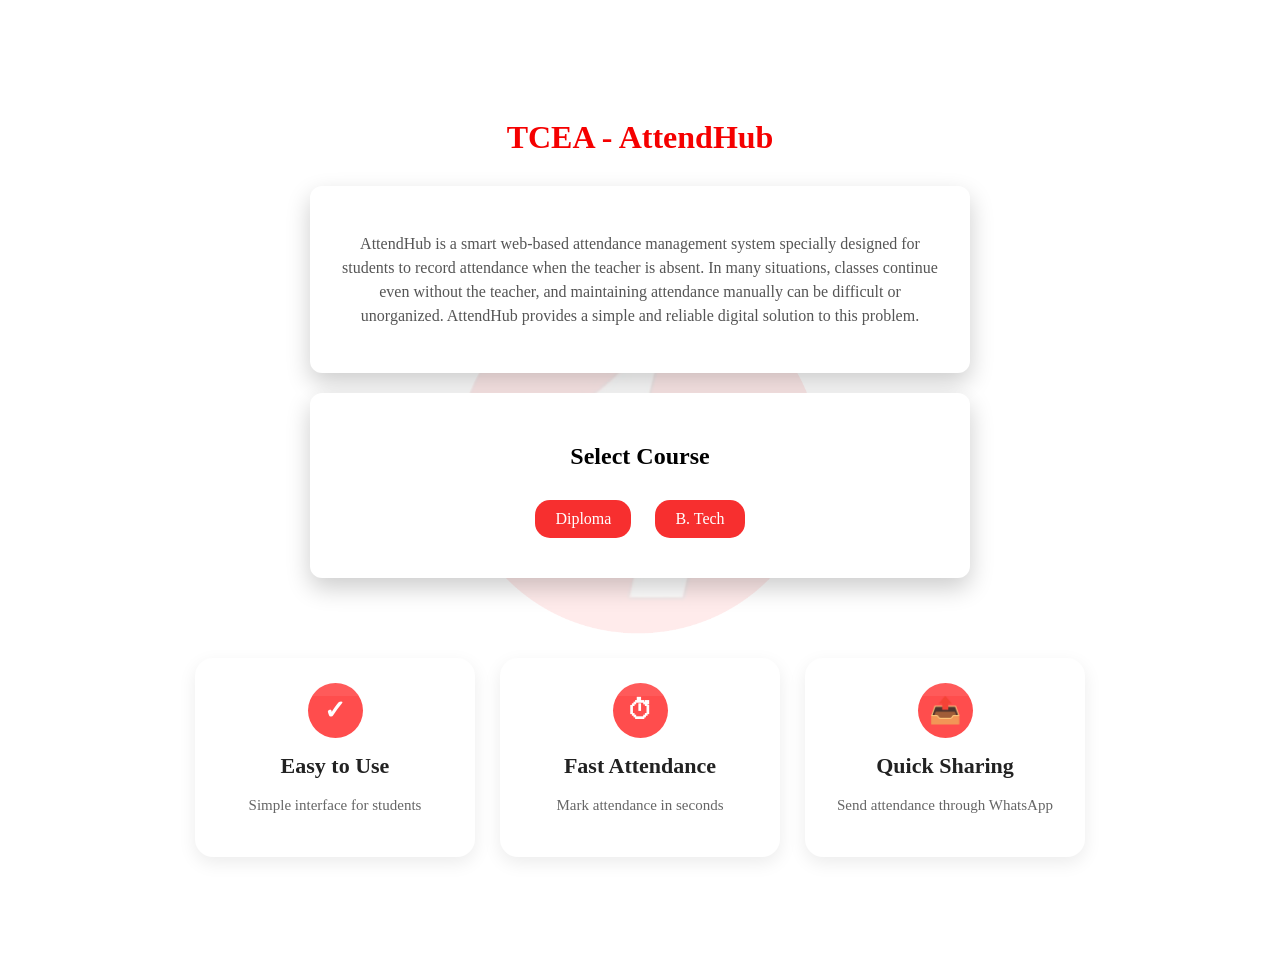
<file: index.html>
<!DOCTYPE html>
<html lang="en">

<head>
    <meta charset="UTF-8">
    <meta name="viewport" content="width=device-width, initial-scale=1.0">
    <title>TCEA Attend Hub</title>
    <link rel="stylesheet" href="style.css">
</head>

<body>
    <header>
        <h1>TCEA - AttendHub</h1>
    </header>
    <!-- HOME SECTION -->
    <div id="homePage">
        <p>AttendHub is a smart web-based attendance management system specially designed for students to record
            attendance when the teacher is absent. In many situations, classes continue even without the teacher, and
            maintaining attendance manually can be difficult or unorganized. AttendHub provides a simple and reliable
            digital solution to this problem.</p>
    </div>
    <!-- BRANCH SECTION -->
    <div id="branchPage" style="display:block;">
        <h2>Select Course</h2>
        <a class="a_button a_db" href="diploma/diploma.html">
            Diploma
        </a>
        <a class="a_button a_db" href="btech/btech.html">
            B. Tech
        </a>
    </div>
    </div>
    <div class="features-section">
        <div class="feature-card">
            <div class="feature-icon">✓</div>
            <h3>Easy to Use</h3>
            <p>Simple interface for students</p>
        </div>

        <div class="feature-card">
            <div class="feature-icon">⏱</div>
            <h3>Fast Attendance</h3>
            <p>Mark attendance in seconds</p>
        </div>

        <div class="feature-card">
            <div class="feature-icon">📤</div>
            <h3>Quick Sharing</h3>
            <p>Send attendance through WhatsApp</p>
        </div>
    </div>
    <script src="/script.js"></script>
</body>

</html>
</file>
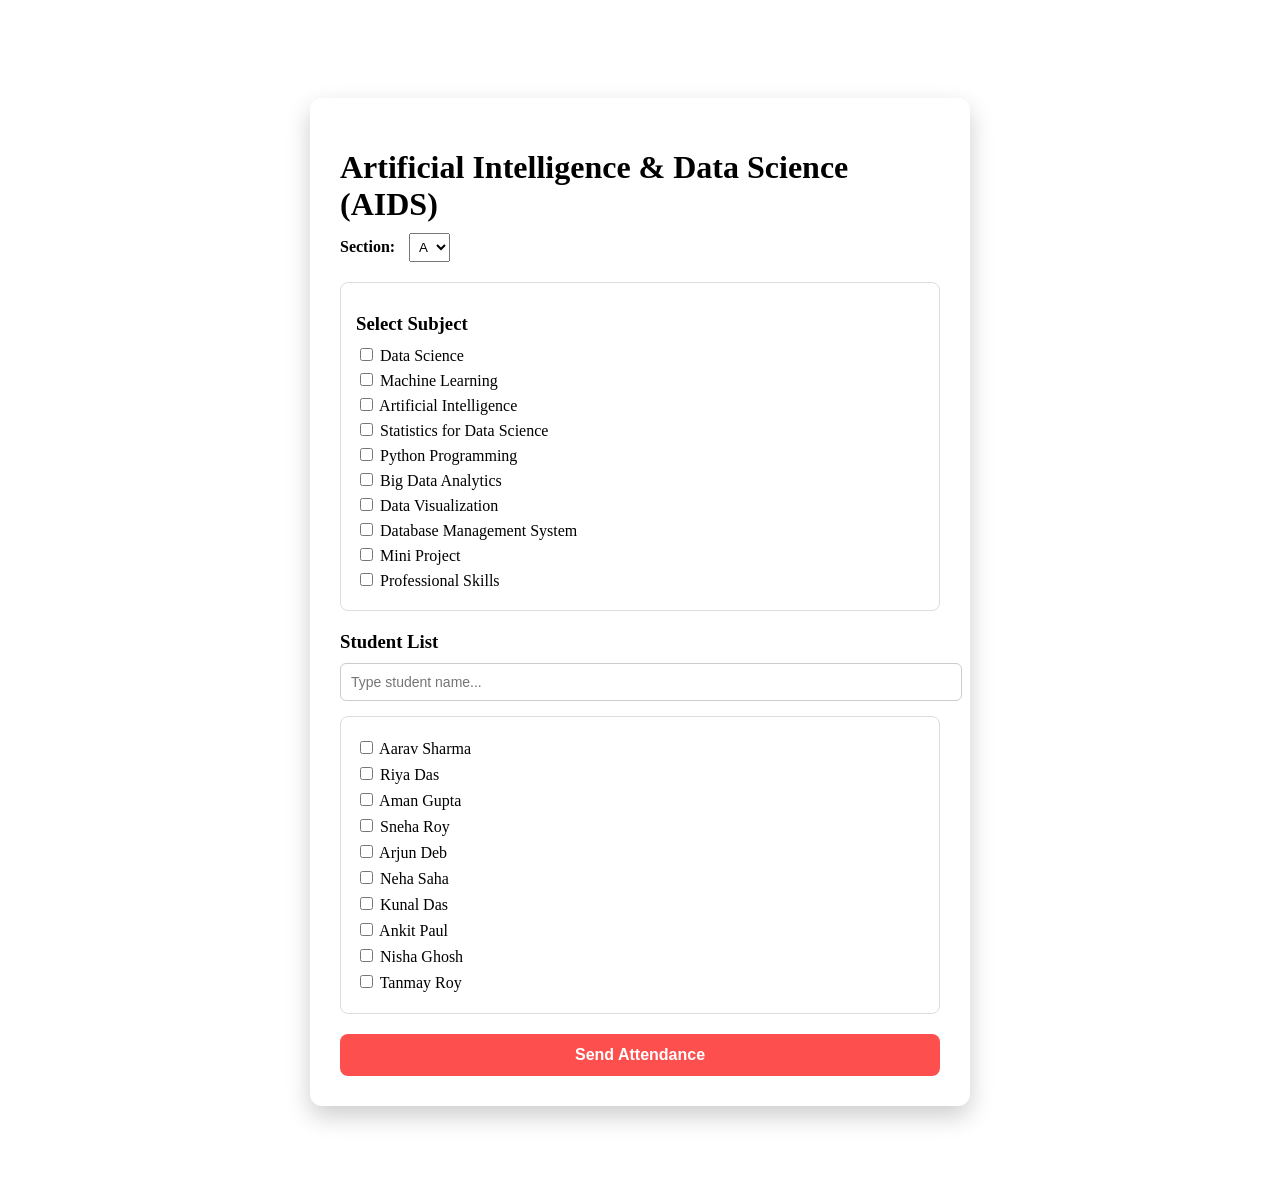
<file: btech/aids.html>
<!DOCTYPE html>
<html lang="en">

<head>
    <meta charset="UTF-8">
    <meta name="viewport" content="width=device-width, initial-scale=1.0">
    <title>AIDS Attendance</title>
    <link rel="stylesheet" href="../style.css">
</head>

<body>
<div class="container">

    <h1>Artificial Intelligence & Data Science (AIDS)</h1>

    <!-- Section Selection -->
    <div class="sectionBox">
        <label for="section">Section:</label>
        <select id="section">
            <option>A</option>
            <option>B</option>
        </select>
    </div>

    <!-- Subject Selection -->
    <div class="sublist">
        <h3>Select Subject</h3>

        <div><label><input type="checkbox" class="subject"> Data Science</label></div>
        <div><label><input type="checkbox" class="subject"> Machine Learning</label></div>
        <div><label><input type="checkbox" class="subject"> Artificial Intelligence</label></div>
        <div><label><input type="checkbox" class="subject"> Statistics for Data Science</label></div>
        <div><label><input type="checkbox" class="subject"> Python Programming</label></div>
        <div><label><input type="checkbox" class="subject"> Big Data Analytics</label></div>
        <div><label><input type="checkbox" class="subject"> Data Visualization</label></div>
        <div><label><input type="checkbox" class="subject"> Database Management System</label></div>
        <div><label><input type="checkbox" class="subject"> Mini Project</label></div>
        <div><label><input type="checkbox" class="subject"> Professional Skills</label></div>
    </div>

    <!-- Student List -->
    <h3>Student List</h3>

    <div class="searchBox">
        <input type="text" id="searchInput" placeholder="Type student name...">
    </div>

    <!-- SECTION A -->
    <div class="studentList sectionA">

        <div><label><input type="checkbox" class="student"> Aarav Sharma</label></div>
        <div><label><input type="checkbox" class="student"> Riya Das</label></div>
        <div><label><input type="checkbox" class="student"> Aman Gupta</label></div>
        <div><label><input type="checkbox" class="student"> Sneha Roy</label></div>
        <div><label><input type="checkbox" class="student"> Arjun Deb</label></div>
        <div><label><input type="checkbox" class="student"> Neha Saha</label></div>
        <div><label><input type="checkbox" class="student"> Kunal Das</label></div>
        <div><label><input type="checkbox" class="student"> Ankit Paul</label></div>
        <div><label><input type="checkbox" class="student"> Nisha Ghosh</label></div>
        <div><label><input type="checkbox" class="student"> Tanmay Roy</label></div>

    </div>

    <!-- SECTION B -->
    <div class="studentList sectionB" style="display:none;">

        <div><label><input type="checkbox" class="student"> Suman Das</label></div>
        <div><label><input type="checkbox" class="student"> Rohit Roy</label></div>
        <div><label><input type="checkbox" class="student"> Pooja Singh</label></div>
        <div><label><input type="checkbox" class="student"> Vikash Gupta</label></div>
        <div><label><input type="checkbox" class="student"> Anjali Das</label></div>
        <div><label><input type="checkbox" class="student"> Deepak Paul</label></div>
        <div><label><input type="checkbox" class="student"> Komal Saha</label></div>
        <div><label><input type="checkbox" class="student"> Ravi Sharma</label></div>
        <div><label><input type="checkbox" class="student"> Meena Roy</label></div>
        <div><label><input type="checkbox" class="student"> Priyanka Das</label></div>

    </div>

    <!-- Send Button -->
    <button class="sendBtn">Send Attendance</button>

</div>
<script src="/script.js"></script>
</body>

</html>
</file>
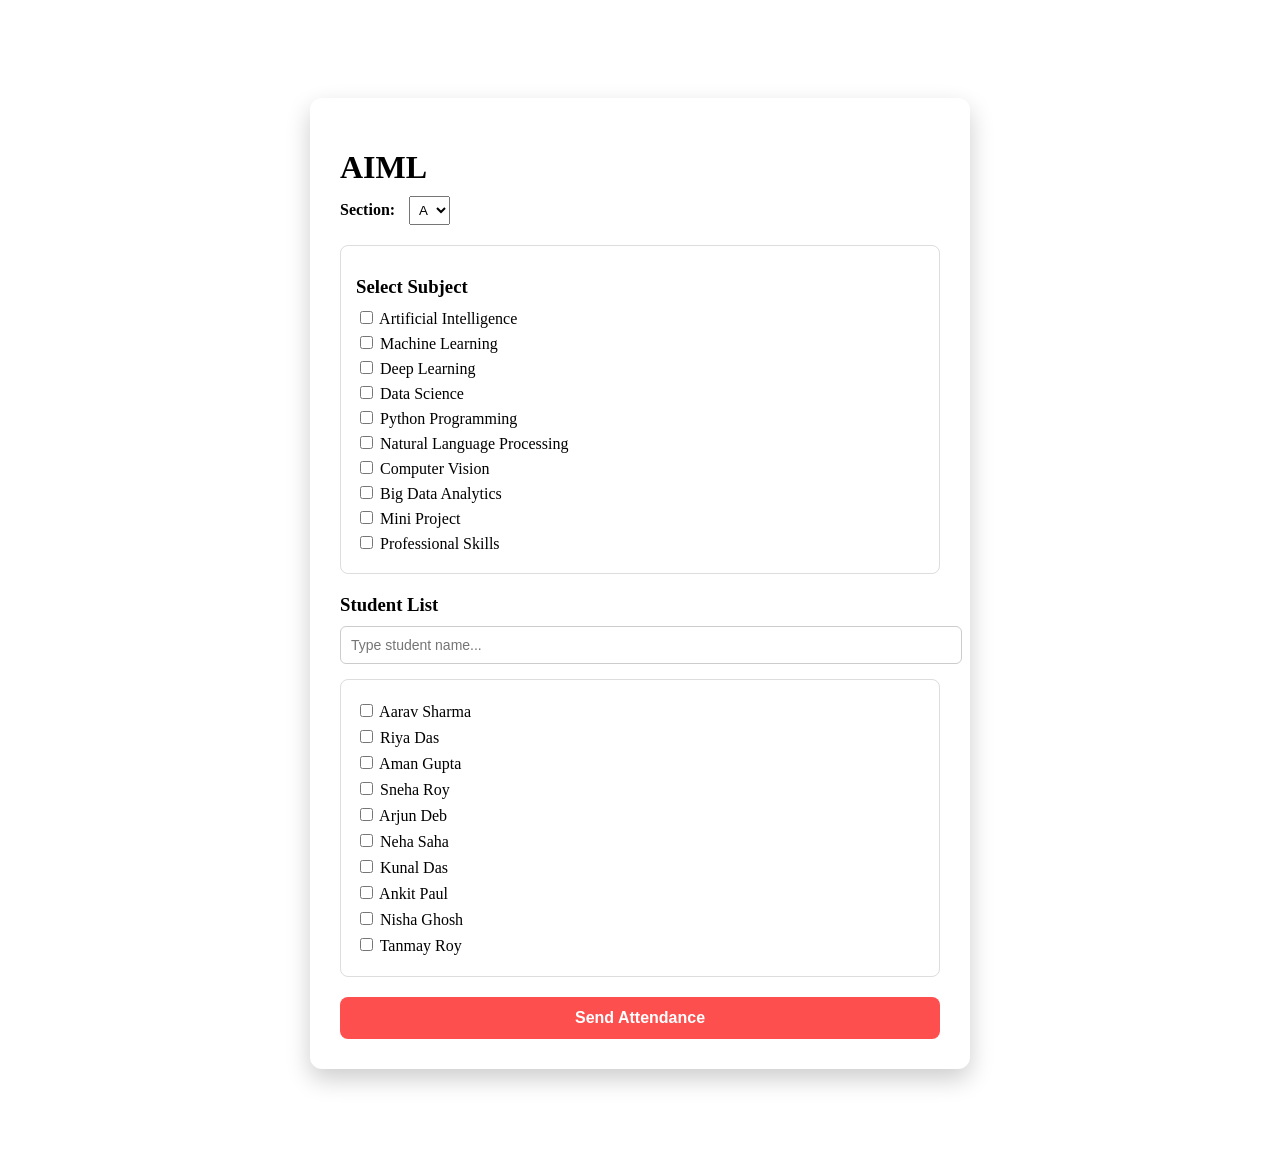
<file: btech/aiml.html>
<!DOCTYPE html>
<html lang="en">

<head>
    <meta charset="UTF-8">
    <meta name="viewport" content="width=device-width, initial-scale=1.0">
    <title>AIML Attendance</title>
    <link rel="stylesheet" href="../style.css">
</head>

<body>
<div class="container">

    <h1>AIML</h1>

    <!-- Section Selection -->
    <div class="sectionBox">
        <label for="section">Section:</label>
        <select id="section">
            <option>A</option>
            <option>B</option>
        </select>
    </div>

    <!-- Subject Selection -->
    <div class="sublist">
        <h3>Select Subject</h3>

        <div><label><input type="checkbox" class="subject"> Artificial Intelligence</label></div>
        <div><label><input type="checkbox" class="subject"> Machine Learning</label></div>
        <div><label><input type="checkbox" class="subject"> Deep Learning</label></div>
        <div><label><input type="checkbox" class="subject"> Data Science</label></div>
        <div><label><input type="checkbox" class="subject"> Python Programming</label></div>
        <div><label><input type="checkbox" class="subject"> Natural Language Processing</label></div>
        <div><label><input type="checkbox" class="subject"> Computer Vision</label></div>
        <div><label><input type="checkbox" class="subject"> Big Data Analytics</label></div>
        <div><label><input type="checkbox" class="subject"> Mini Project</label></div>
        <div><label><input type="checkbox" class="subject"> Professional Skills</label></div>
    </div>

    <!-- Student List -->
    <h3>Student List</h3>

    <div class="searchBox">
        <input type="text" id="searchInput" placeholder="Type student name...">
    </div>

    <!-- SECTION A -->
    <div class="studentList sectionA">

        <div><label><input type="checkbox" class="student"> Aarav Sharma</label></div>
        <div><label><input type="checkbox" class="student"> Riya Das</label></div>
        <div><label><input type="checkbox" class="student"> Aman Gupta</label></div>
        <div><label><input type="checkbox" class="student"> Sneha Roy</label></div>
        <div><label><input type="checkbox" class="student"> Arjun Deb</label></div>
        <div><label><input type="checkbox" class="student"> Neha Saha</label></div>
        <div><label><input type="checkbox" class="student"> Kunal Das</label></div>
        <div><label><input type="checkbox" class="student"> Ankit Paul</label></div>
        <div><label><input type="checkbox" class="student"> Nisha Ghosh</label></div>
        <div><label><input type="checkbox" class="student"> Tanmay Roy</label></div>

    </div>

    <!-- SECTION B -->
    <div class="studentList sectionB" style="display:none;">

        <div><label><input type="checkbox" class="student"> Suman Das</label></div>
        <div><label><input type="checkbox" class="student"> Rohit Roy</label></div>
        <div><label><input type="checkbox" class="student"> Pooja Singh</label></div>
        <div><label><input type="checkbox" class="student"> Vikash Gupta</label></div>
        <div><label><input type="checkbox" class="student"> Anjali Das</label></div>
        <div><label><input type="checkbox" class="student"> Deepak Paul</label></div>
        <div><label><input type="checkbox" class="student"> Komal Saha</label></div>
        <div><label><input type="checkbox" class="student"> Ravi Sharma</label></div>
        <div><label><input type="checkbox" class="student"> Meena Roy</label></div>
        <div><label><input type="checkbox" class="student"> Priyanka Das</label></div>

    </div>

    <!-- Send Button -->
    <button class="sendBtn">Send Attendance</button>

</div>
<script src="/script.js"></script>
</body>

</html>
</file>
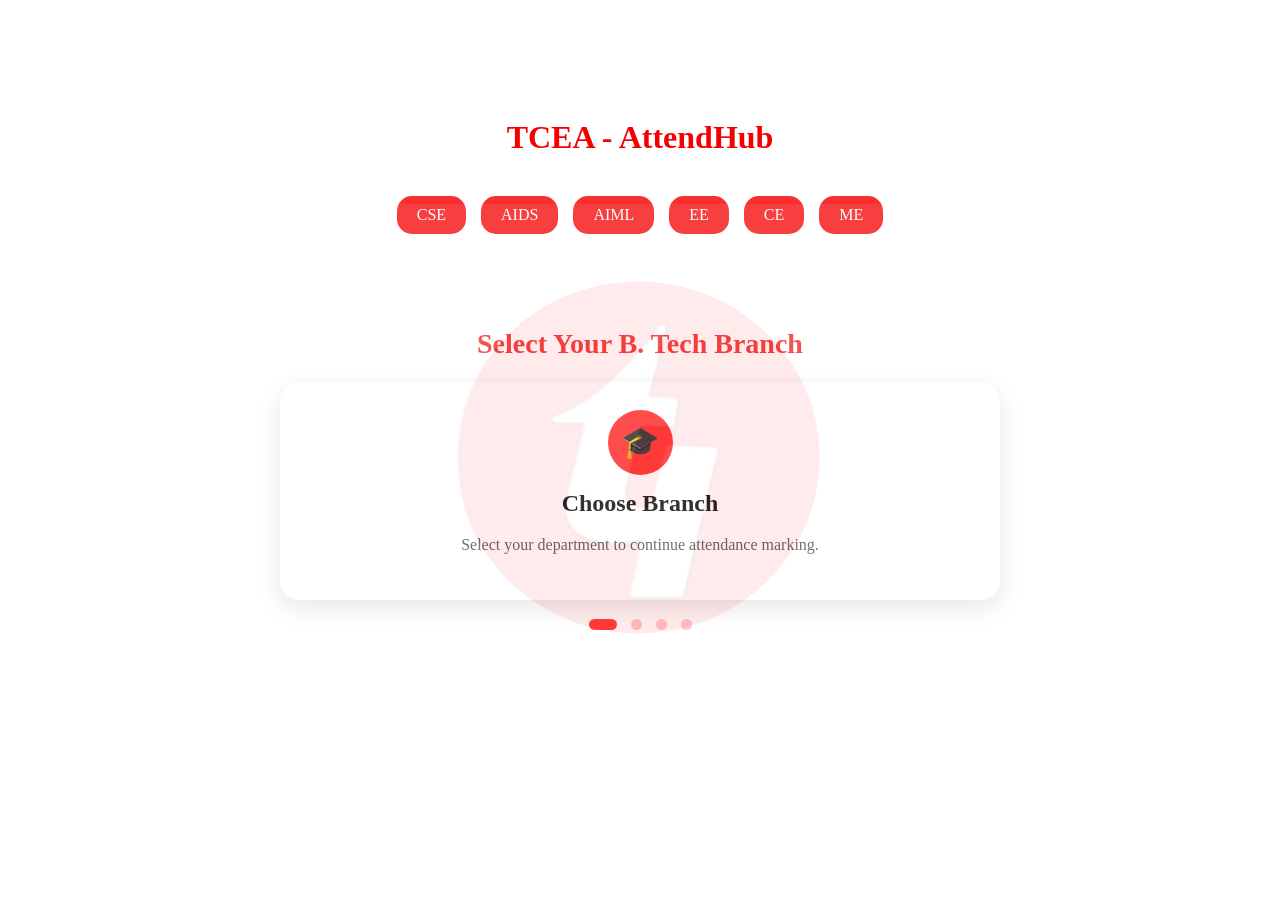
<file: btech/btech.html>
<!DOCTYPE html>
<html lang="en">

<head>
    <meta charset="UTF-8">
    <meta name="viewport" content="width=device-width, initial-scale=1.0">
    <title>TCEA Attend Hub</title>
    <link rel="stylesheet" href="../style.css">
</head>

<body>
    <header>
        <h1>TCEA - AttendHub</h1>
    </header>
    <div class="branches">
        <a class="a_button" href="cse.html">CSE</a>
        <a class="a_button" href="aids.html">AIDS</a>
        <a class="a_button" href="aiml.html">AIML</a>
        <a class="a_button" href="ee.html">EE</a>
        <a class="a_button" href="ce.html">CE</a>
        <a class="a_button" href="me.html">ME</a>
    </div>
     <section class="branch-info-slider">
    <h2>Select Your B. Tech Branch</h2>

    <div class="info-slide active">
      <div class="info-icon">🎓</div>
      <h3>Choose Branch</h3>
      <p>Select your department to continue attendance marking.</p>
    </div>

    <div class="info-slide">
      <div class="info-icon">✅</div>
      <h3>Easy Attendance</h3>
      <p>Mark student attendance using simple checkboxes.</p>
    </div>

    <div class="info-slide">
      <div class="info-icon">🔍</div>
      <h3>Quick Search</h3>
      <p>Find student names quickly using the search option.</p>
    </div>

    <div class="info-slide">
      <div class="info-icon">📤</div>
      <h3>WhatsApp Sharing</h3>
      <p>Send attendance reports instantly to teachers.</p>
    </div>

    <div class="slider-dots">
      <span class="info-dot active-dot"></span>
      <span class="info-dot"></span>
      <span class="info-dot"></span>
      <span class="info-dot"></span>
    </div>
  </section>

  <script src="../script.js"></script>
</body>

</html>
    <script src="/script.js"></script>
</body>

</html>
</file>
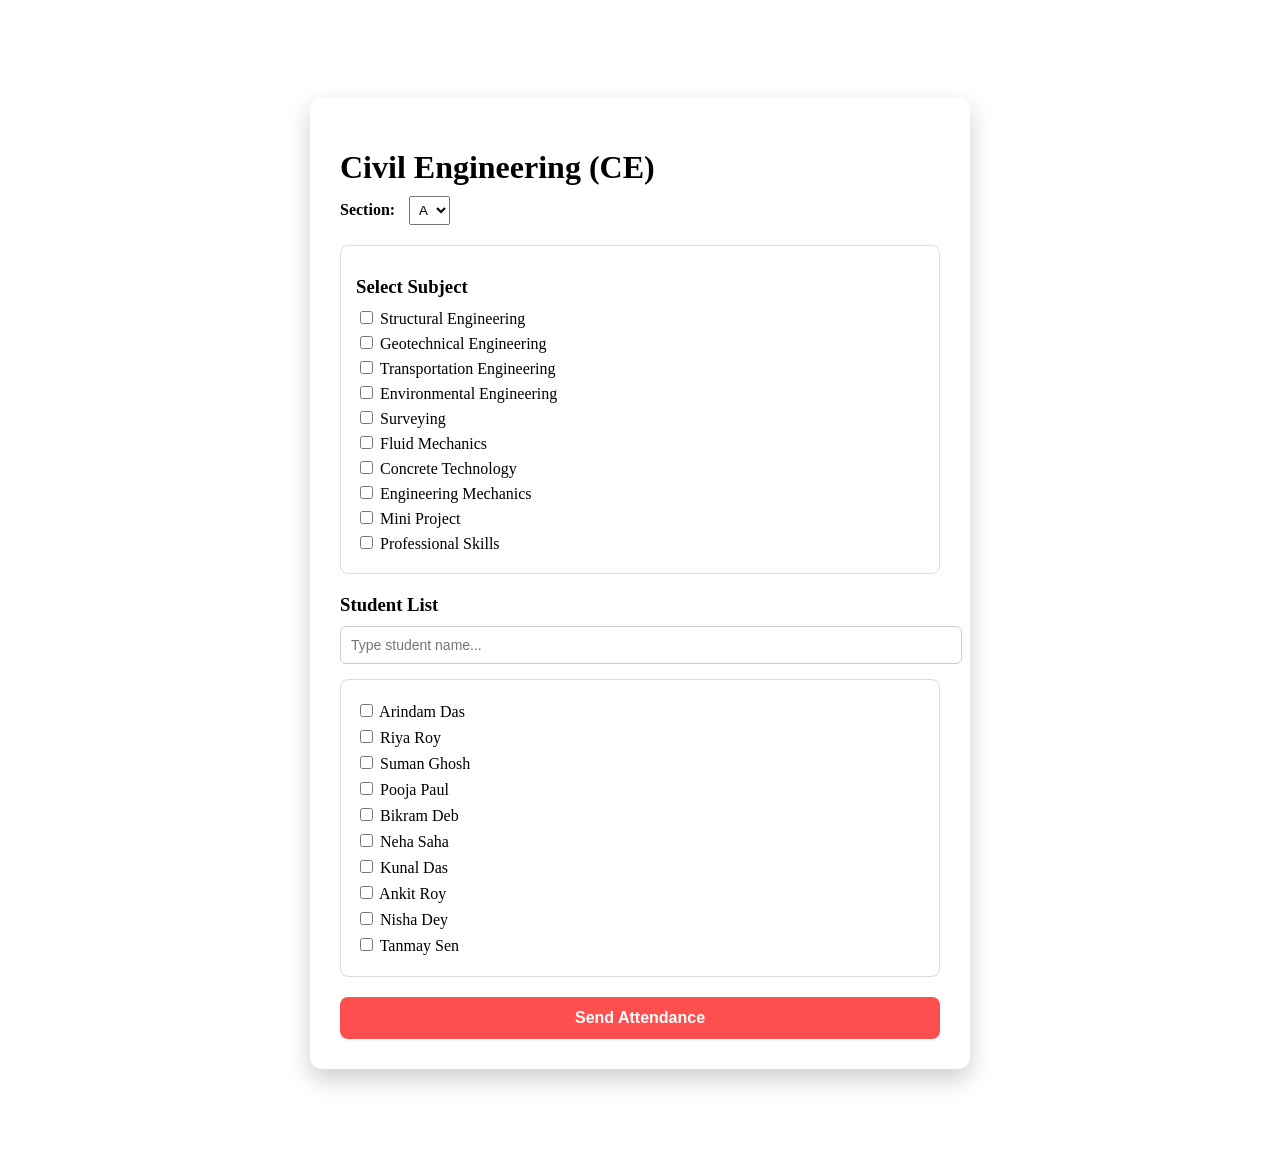
<file: btech/ce.html>
<!DOCTYPE html>
<html lang="en">

<head>
    <meta charset="UTF-8">
    <meta name="viewport" content="width=device-width, initial-scale=1.0">
    <title>CE Attendance</title>
    <link rel="stylesheet" href="../style.css">
</head>

<body>
<div class="container">

    <h1>Civil Engineering (CE)</h1>

    <!-- Section Selection -->
    <div class="sectionBox">
        <label for="section">Section:</label>
        <select id="section">
            <option>A</option>
            <option>B</option>
        </select>
    </div>

    <!-- Subject Selection -->
    <div class="sublist">
        <h3>Select Subject</h3>

        <div><label><input type="checkbox" class="subject"> Structural Engineering</label></div>
        <div><label><input type="checkbox" class="subject"> Geotechnical Engineering</label></div>
        <div><label><input type="checkbox" class="subject"> Transportation Engineering</label></div>
        <div><label><input type="checkbox" class="subject"> Environmental Engineering</label></div>
        <div><label><input type="checkbox" class="subject"> Surveying</label></div>
        <div><label><input type="checkbox" class="subject"> Fluid Mechanics</label></div>
        <div><label><input type="checkbox" class="subject"> Concrete Technology</label></div>
        <div><label><input type="checkbox" class="subject"> Engineering Mechanics</label></div>
        <div><label><input type="checkbox" class="subject"> Mini Project</label></div>
        <div><label><input type="checkbox" class="subject"> Professional Skills</label></div>
    </div>

    <!-- Student List -->
    <h3>Student List</h3>

    <div class="searchBox">
        <input type="text" id="searchInput" placeholder="Type student name...">
    </div>

    <!-- SECTION A -->
    <div class="studentList sectionA">

        <div><label><input type="checkbox" class="student"> Arindam Das</label></div>
        <div><label><input type="checkbox" class="student"> Riya Roy</label></div>
        <div><label><input type="checkbox" class="student"> Suman Ghosh</label></div>
        <div><label><input type="checkbox" class="student"> Pooja Paul</label></div>
        <div><label><input type="checkbox" class="student"> Bikram Deb</label></div>
        <div><label><input type="checkbox" class="student"> Neha Saha</label></div>
        <div><label><input type="checkbox" class="student"> Kunal Das</label></div>
        <div><label><input type="checkbox" class="student"> Ankit Roy</label></div>
        <div><label><input type="checkbox" class="student"> Nisha Dey</label></div>
        <div><label><input type="checkbox" class="student"> Tanmay Sen</label></div>

    </div>

    <!-- SECTION B -->
    <div class="studentList sectionB" style="display:none;">

        <div><label><input type="checkbox" class="student"> Rahul Sharma</label></div>
        <div><label><input type="checkbox" class="student"> Sneha Das</label></div>
        <div><label><input type="checkbox" class="student"> Vikash Gupta</label></div>
        <div><label><input type="checkbox" class="student"> Anjali Roy</label></div>
        <div><label><input type="checkbox" class="student"> Deepak Paul</label></div>
        <div><label><input type="checkbox" class="student"> Komal Saha</label></div>
        <div><label><input type="checkbox" class="student"> Ravi Singh</label></div>
        <div><label><input type="checkbox" class="student"> Priyanka Das</label></div>
        <div><label><input type="checkbox" class="student"> Saurav Deb</label></div>
        <div><label><input type="checkbox" class="student"> Arup Ghosh</label></div>

    </div>

    <!-- Send Button -->
    <button class="sendBtn">Send Attendance</button>

</div>
<script src="/script.js"></script>
</body>

</html>
</file>
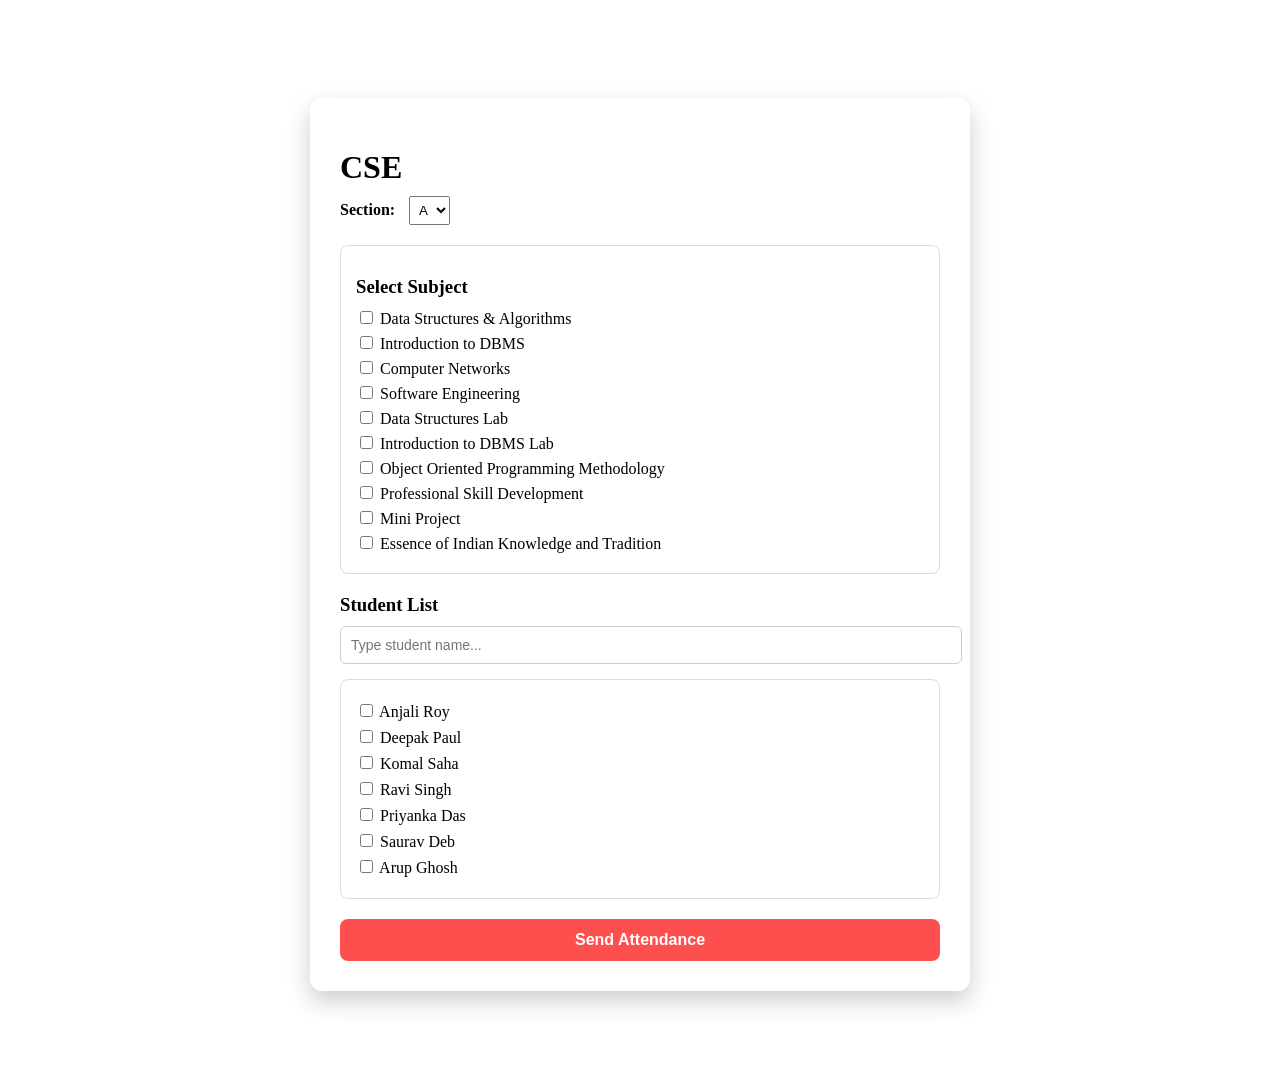
<file: btech/cse.html>
<!DOCTYPE html>
<html lang="en">

<head>
    <meta charset="UTF-8">
    <meta name="viewport" content="width=device-width, initial-scale=1.0">
    <title>TCEA Attend Hub</title>
    <!-- <link rel="stylesheet" href="/old files/style.css"> -->
    <link rel="stylesheet" href="../style.css">
</head>

<body>
    <div class="container">

        <h1>CSE</h1>
        <!-- Section Selection -->
        <div class="sectionBox">
            <label for="section">Section:</label>
            <select id="section">
                <option>A</option>
                <option>B</option>
            </select>
        </div>

        <!-- Subject Selection -->
        <div class="sublist">
            <h3>Select Subject</h3>

            <div><label><input type="checkbox" class="subject"> Data Structures & Algorithms</label></div>
            <div><label><input type="checkbox" class="subject"> Introduction to DBMS</label></div>
            <div><label><input type="checkbox" class="subject"> Computer Networks</label></div>
            <div><label><input type="checkbox" class="subject"> Software Engineering</label></div>
            <div><label><input type="checkbox" class="subject"> Data Structures Lab</label></div>
            <div><label><input type="checkbox" class="subject"> Introduction to DBMS Lab</label></div>
            <div><label><input type="checkbox" class="subject"> Object Oriented Programming Methodology</label></div>
            <div><label><input type="checkbox" class="subject"> Professional Skill Development</label></div>
            <div><label><input type="checkbox" class="subject"> Mini Project</label></div>
            <div><label><input type="checkbox" class="subject"> Essence of Indian Knowledge and Tradition</label></div>
        </div>

        <!-- Student List -->
        <h3>Student List</h3>

        <div class="searchBox">
            <input type="text" id="searchInput" placeholder="Type student name...">
        </div>
        <!-- SECTION A STUDENTS -->
        <div class="studentList sectionA">
            <div><label><input type="checkbox" class="student"> Anjali Roy</label></div>
            <div><label><input type="checkbox" class="student"> Deepak Paul</label></div>
            <div><label><input type="checkbox" class="student"> Komal Saha</label></div>
            <div><label><input type="checkbox" class="student"> Ravi Singh</label></div>
            <div><label><input type="checkbox" class="student"> Priyanka Das</label></div>
            <div><label><input type="checkbox" class="student"> Saurav Deb</label></div>
            <div><label><input type="checkbox" class="student"> Arup Ghosh</label></div>
        </div>

        <!-- SECTION B STUDENTS -->
        <div class="studentList sectionB" style="display:none;">

            <div><label><input type="checkbox" class="student"> Rahul Sharma</label></div>
            <div><label><input type="checkbox" class="student"> Priya Singh</label></div>
            <div><label><input type="checkbox" class="student"> Aman Gupta</label></div>
            <div><label><input type="checkbox" class="student"> Sneha Das</label></div>

        </div>

        <!-- Send Button -->
        <button class="sendBtn">Send Attendance</button>

    </div>
    <script src="/script.js"></script>
</body>

</html>
</file>
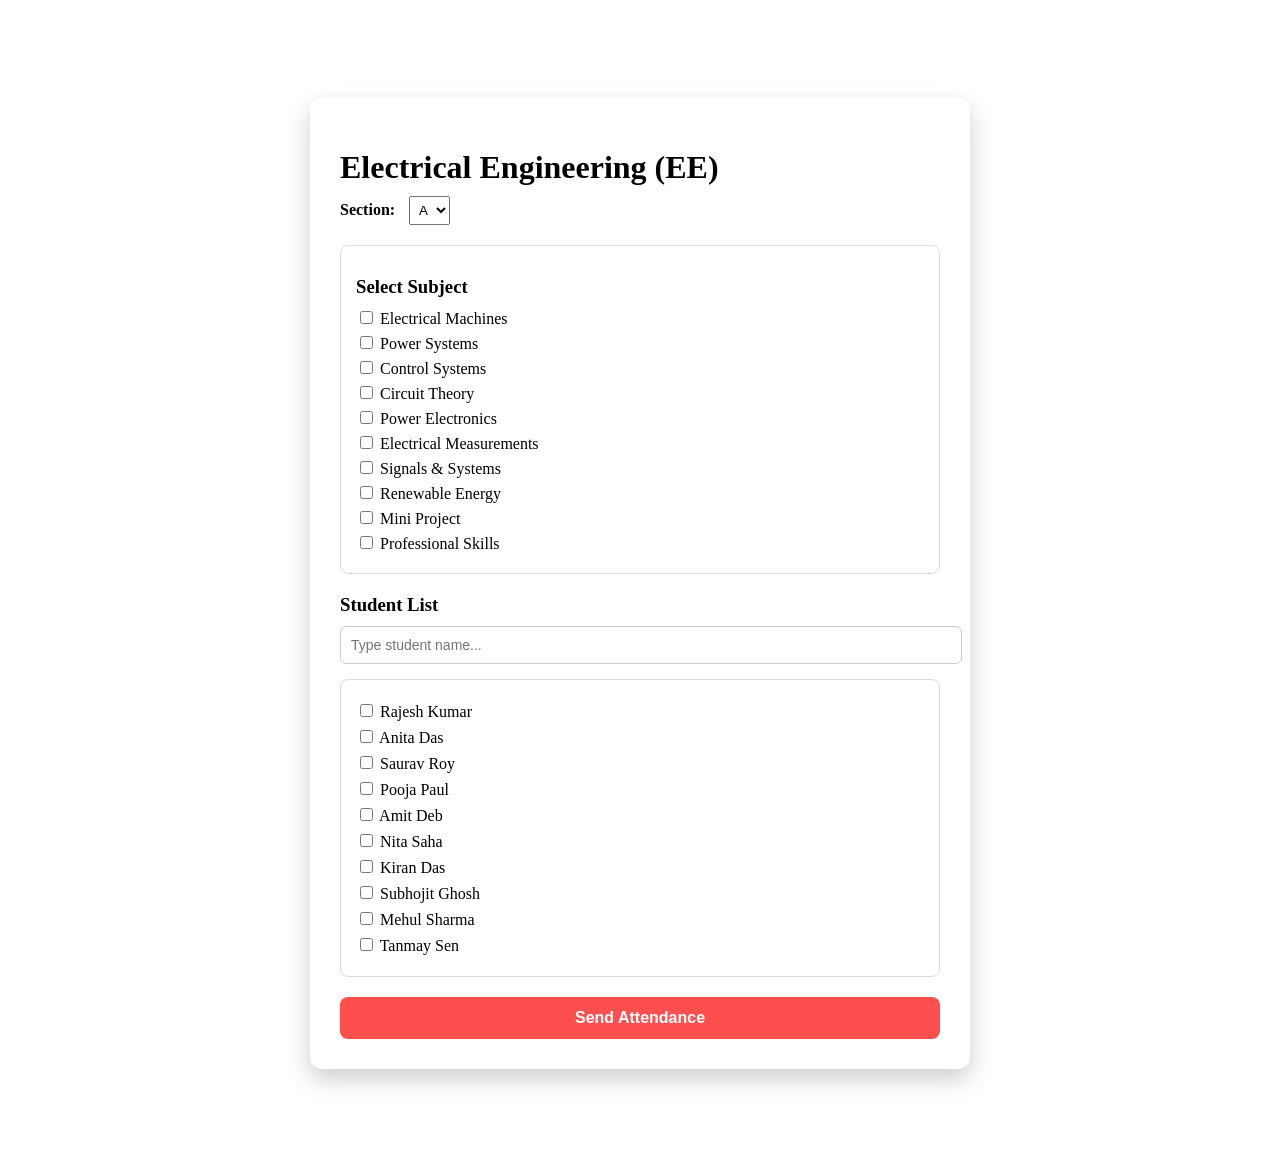
<file: btech/ee.html>
<!DOCTYPE html>
<html lang="en">

<head>
    <meta charset="UTF-8">
    <meta name="viewport" content="width=device-width, initial-scale=1.0">
    <title>EE Attendance</title>
    <link rel="stylesheet" href="../style.css">
</head>

<body>
<div class="container">

    <h1>Electrical Engineering (EE)</h1>

    <!-- Section Selection -->
    <div class="sectionBox">
        <label for="section">Section:</label>
        <select id="section">
            <option>A</option>
            <option>B</option>
        </select>
    </div>

    <!-- Subject Selection -->
    <div class="sublist">
        <h3>Select Subject</h3>

        <div><label><input type="checkbox" class="subject"> Electrical Machines</label></div>
        <div><label><input type="checkbox" class="subject"> Power Systems</label></div>
        <div><label><input type="checkbox" class="subject"> Control Systems</label></div>
        <div><label><input type="checkbox" class="subject"> Circuit Theory</label></div>
        <div><label><input type="checkbox" class="subject"> Power Electronics</label></div>
        <div><label><input type="checkbox" class="subject"> Electrical Measurements</label></div>
        <div><label><input type="checkbox" class="subject"> Signals & Systems</label></div>
        <div><label><input type="checkbox" class="subject"> Renewable Energy</label></div>
        <div><label><input type="checkbox" class="subject"> Mini Project</label></div>
        <div><label><input type="checkbox" class="subject"> Professional Skills</label></div>
    </div>

    <!-- Student List -->
    <h3>Student List</h3>

    <div class="searchBox">
        <input type="text" id="searchInput" placeholder="Type student name...">
    </div>

    <!-- SECTION A -->
    <div class="studentList sectionA">

        <div><label><input type="checkbox" class="student"> Rajesh Kumar</label></div>
        <div><label><input type="checkbox" class="student"> Anita Das</label></div>
        <div><label><input type="checkbox" class="student"> Saurav Roy</label></div>
        <div><label><input type="checkbox" class="student"> Pooja Paul</label></div>
        <div><label><input type="checkbox" class="student"> Amit Deb</label></div>
        <div><label><input type="checkbox" class="student"> Nita Saha</label></div>
        <div><label><input type="checkbox" class="student"> Kiran Das</label></div>
        <div><label><input type="checkbox" class="student"> Subhojit Ghosh</label></div>
        <div><label><input type="checkbox" class="student"> Mehul Sharma</label></div>
        <div><label><input type="checkbox" class="student"> Tanmay Sen</label></div>

    </div>

    <!-- SECTION B -->
    <div class="studentList sectionB" style="display:none;">

        <div><label><input type="checkbox" class="student"> Rohit Singh</label></div>
        <div><label><input type="checkbox" class="student"> Sneha Roy</label></div>
        <div><label><input type="checkbox" class="student"> Vikash Gupta</label></div>
        <div><label><input type="checkbox" class="student"> Anjali Das</label></div>
        <div><label><input type="checkbox" class="student"> Deepak Paul</label></div>
        <div><label><input type="checkbox" class="student"> Komal Saha</label></div>
        <div><label><input type="checkbox" class="student"> Ravi Sharma</label></div>
        <div><label><input type="checkbox" class="student"> Priyanka Roy</label></div>
        <div><label><input type="checkbox" class="student"> Suman Das</label></div>
        <div><label><input type="checkbox" class="student"> Arup Deb</label></div>

    </div>

    <!-- Send Button -->
    <button class="sendBtn">Send Attendance</button>

</div>
<script src="/script.js"></script>
</body>

</html>
</file>
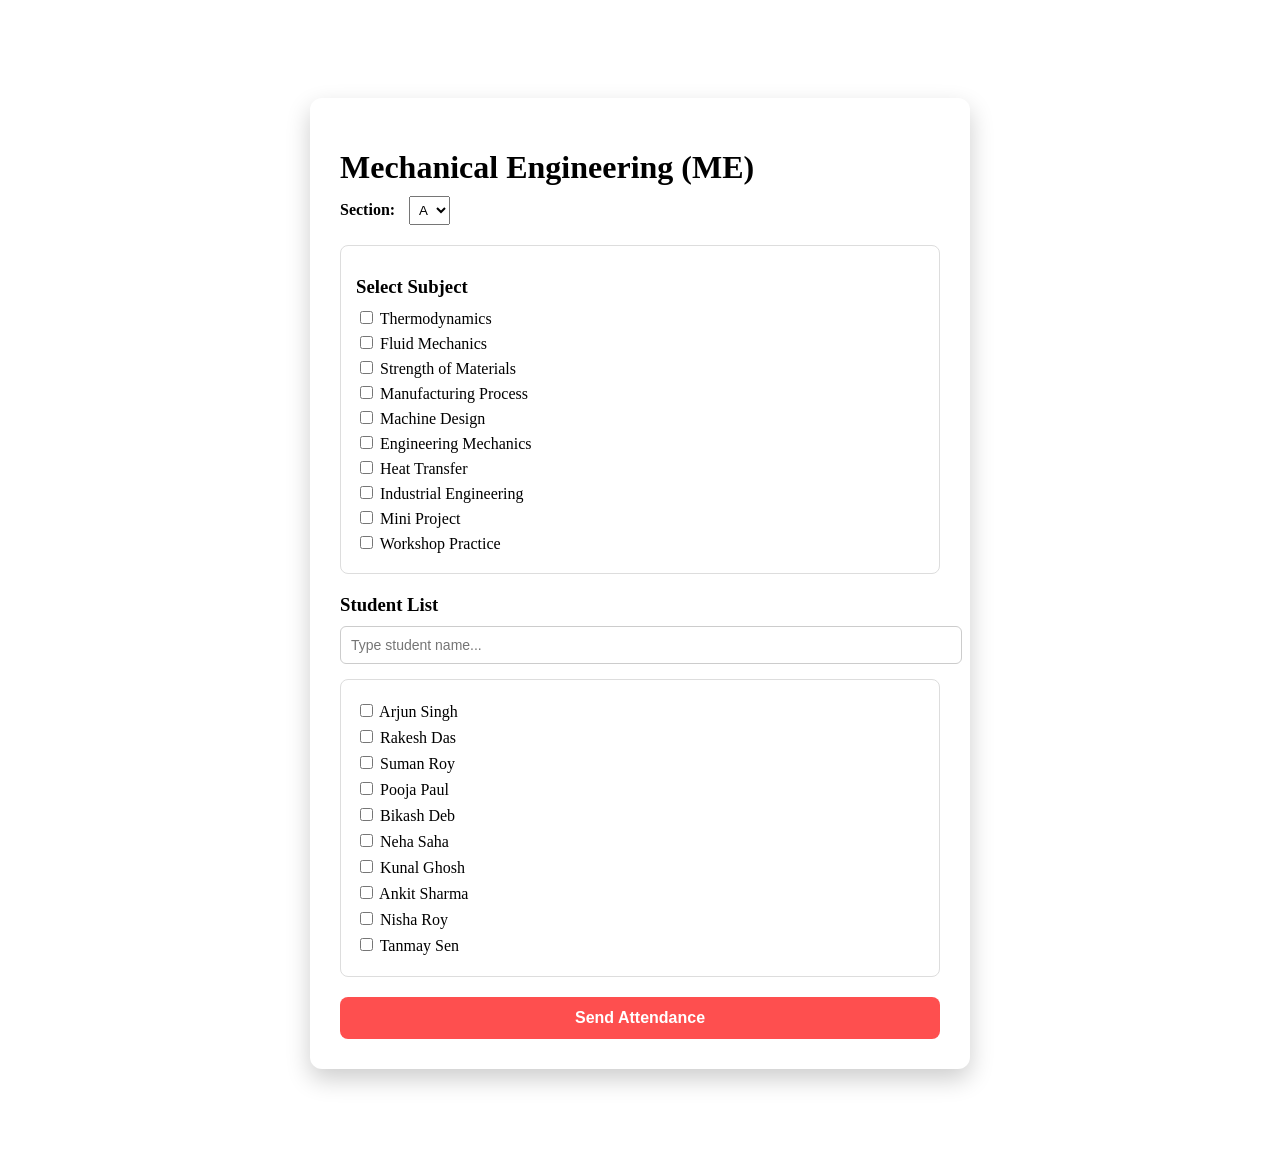
<file: btech/me.html>
<!DOCTYPE html>
<html lang="en">

<head>
    <meta charset="UTF-8">
    <meta name="viewport" content="width=device-width, initial-scale=1.0">
    <title>ME Attendance</title>
    <link rel="stylesheet" href="../style.css">
</head>

<body>
<div class="container">

    <h1>Mechanical Engineering (ME)</h1>

    <!-- Section Selection -->
    <div class="sectionBox">
        <label for="section">Section:</label>
        <select id="section">
            <option>A</option>
            <option>B</option>
        </select>
    </div>

    <!-- Subject Selection -->
    <div class="sublist">
        <h3>Select Subject</h3>

        <div><label><input type="checkbox" class="subject"> Thermodynamics</label></div>
        <div><label><input type="checkbox" class="subject"> Fluid Mechanics</label></div>
        <div><label><input type="checkbox" class="subject"> Strength of Materials</label></div>
        <div><label><input type="checkbox" class="subject"> Manufacturing Process</label></div>
        <div><label><input type="checkbox" class="subject"> Machine Design</label></div>
        <div><label><input type="checkbox" class="subject"> Engineering Mechanics</label></div>
        <div><label><input type="checkbox" class="subject"> Heat Transfer</label></div>
        <div><label><input type="checkbox" class="subject"> Industrial Engineering</label></div>
        <div><label><input type="checkbox" class="subject"> Mini Project</label></div>
        <div><label><input type="checkbox" class="subject"> Workshop Practice</label></div>
    </div>

    <!-- Student List -->
    <h3>Student List</h3>

    <div class="searchBox">
        <input type="text" id="searchInput" placeholder="Type student name...">
    </div>

    <!-- SECTION A -->
    <div class="studentList sectionA">

        <div><label><input type="checkbox" class="student"> Arjun Singh</label></div>
        <div><label><input type="checkbox" class="student"> Rakesh Das</label></div>
        <div><label><input type="checkbox" class="student"> Suman Roy</label></div>
        <div><label><input type="checkbox" class="student"> Pooja Paul</label></div>
        <div><label><input type="checkbox" class="student"> Bikash Deb</label></div>
        <div><label><input type="checkbox" class="student"> Neha Saha</label></div>
        <div><label><input type="checkbox" class="student"> Kunal Ghosh</label></div>
        <div><label><input type="checkbox" class="student"> Ankit Sharma</label></div>
        <div><label><input type="checkbox" class="student"> Nisha Roy</label></div>
        <div><label><input type="checkbox" class="student"> Tanmay Sen</label></div>

    </div>

    <!-- SECTION B -->
    <div class="studentList sectionB" style="display:none;">

        <div><label><input type="checkbox" class="student"> Rahul Gupta</label></div>
        <div><label><input type="checkbox" class="student"> Sneha Das</label></div>
        <div><label><input type="checkbox" class="student"> Vikash Singh</label></div>
        <div><label><input type="checkbox" class="student"> Anjali Roy</label></div>
        <div><label><input type="checkbox" class="student"> Deepak Paul</label></div>
        <div><label><input type="checkbox" class="student"> Komal Saha</label></div>
        <div><label><input type="checkbox" class="student"> Ravi Sharma</label></div>
        <div><label><input type="checkbox" class="student"> Priyanka Das</label></div>
        <div><label><input type="checkbox" class="student"> Saurav Deb</label></div>
        <div><label><input type="checkbox" class="student"> Arup Ghosh</label></div>

    </div>

    <!-- Send Button -->
    <button class="sendBtn">Send Attendance</button>

</div>
<script src="/script.js"></script>
</body>

</html>
</file>
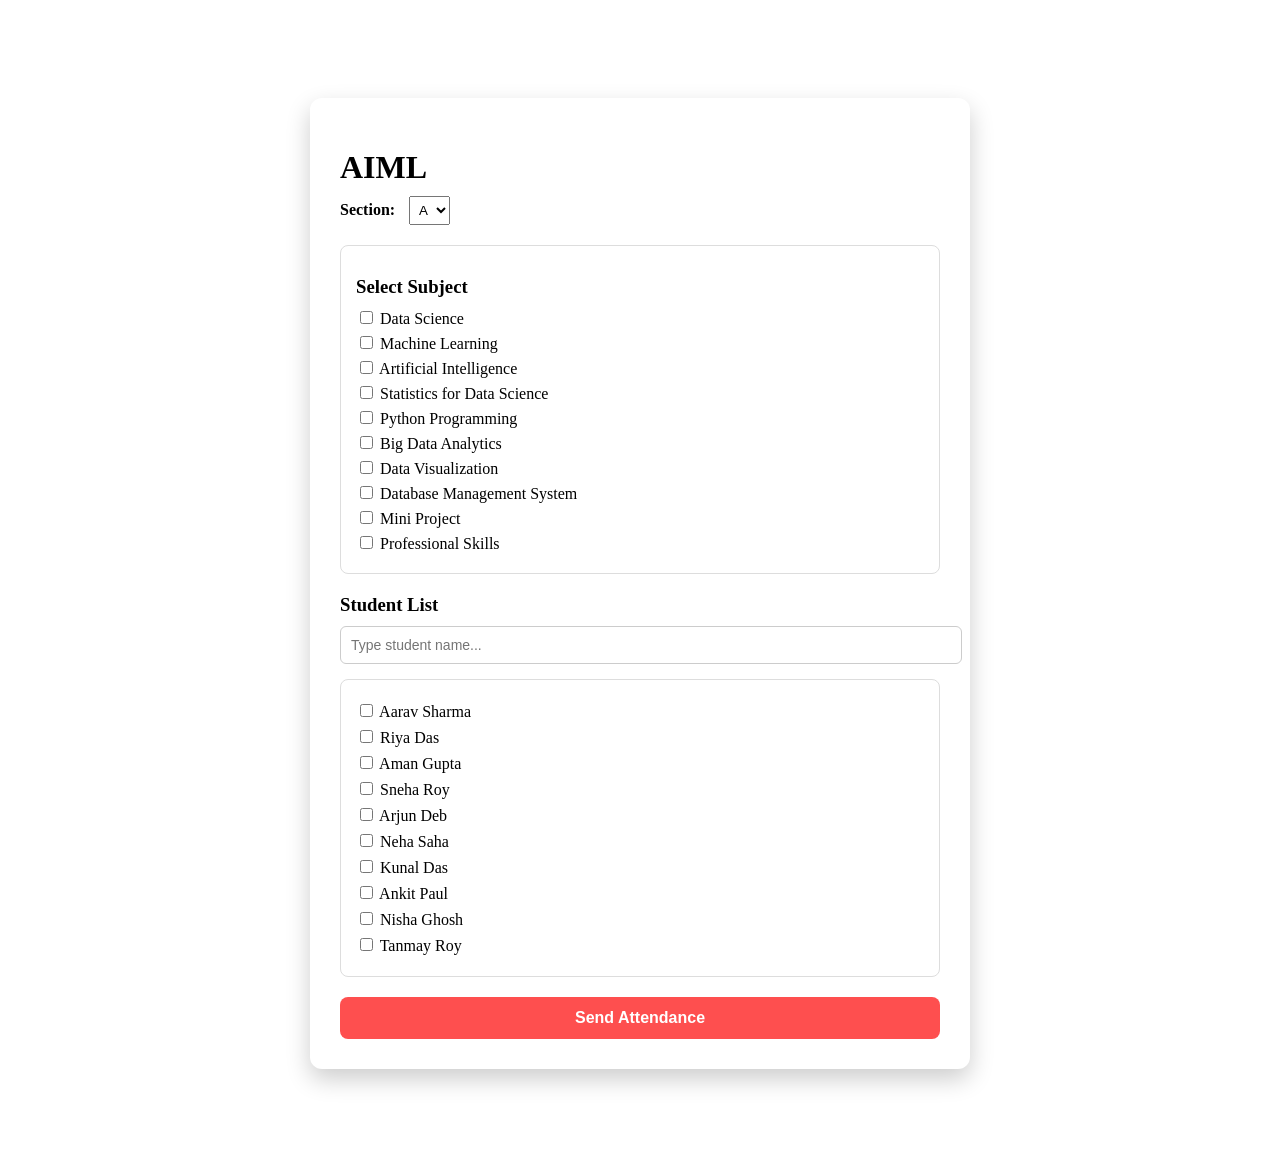
<file: diploma/aiml.html>
<!DOCTYPE html>
<html lang="en">

<head>
    <meta charset="UTF-8">
    <meta name="viewport" content="width=device-width, initial-scale=1.0">
    <title>AIDS Attendance</title>
    <link rel="stylesheet" href="../style.css">
</head>

<body>
<div class="container">

    <h1>AIML</h1>

    <!-- Section Selection -->
    <div class="sectionBox">
        <label for="section">Section:</label>
        <select id="section">
            <option>A</option>
            <option>B</option>
        </select>
    </div>

    <!-- Subject Selection -->
    <div class="sublist">
        <h3>Select Subject</h3>

        <div><label><input type="checkbox" class="subject"> Data Science</label></div>
        <div><label><input type="checkbox" class="subject"> Machine Learning</label></div>
        <div><label><input type="checkbox" class="subject"> Artificial Intelligence</label></div>
        <div><label><input type="checkbox" class="subject"> Statistics for Data Science</label></div>
        <div><label><input type="checkbox" class="subject"> Python Programming</label></div>
        <div><label><input type="checkbox" class="subject"> Big Data Analytics</label></div>
        <div><label><input type="checkbox" class="subject"> Data Visualization</label></div>
        <div><label><input type="checkbox" class="subject"> Database Management System</label></div>
        <div><label><input type="checkbox" class="subject"> Mini Project</label></div>
        <div><label><input type="checkbox" class="subject"> Professional Skills</label></div>
    </div>

    <!-- Student List -->
    <h3>Student List</h3>

    <div class="searchBox">
        <input type="text" id="searchInput" placeholder="Type student name...">
    </div>

    <!-- SECTION A -->
    <div class="studentList sectionA">

        <div><label><input type="checkbox" class="student"> Aarav Sharma</label></div>
        <div><label><input type="checkbox" class="student"> Riya Das</label></div>
        <div><label><input type="checkbox" class="student"> Aman Gupta</label></div>
        <div><label><input type="checkbox" class="student"> Sneha Roy</label></div>
        <div><label><input type="checkbox" class="student"> Arjun Deb</label></div>
        <div><label><input type="checkbox" class="student"> Neha Saha</label></div>
        <div><label><input type="checkbox" class="student"> Kunal Das</label></div>
        <div><label><input type="checkbox" class="student"> Ankit Paul</label></div>
        <div><label><input type="checkbox" class="student"> Nisha Ghosh</label></div>
        <div><label><input type="checkbox" class="student"> Tanmay Roy</label></div>

    </div>

    <!-- SECTION B -->
    <div class="studentList sectionB" style="display:none;">

        <div><label><input type="checkbox" class="student"> Suman Das</label></div>
        <div><label><input type="checkbox" class="student"> Rohit Roy</label></div>
        <div><label><input type="checkbox" class="student"> Pooja Singh</label></div>
        <div><label><input type="checkbox" class="student"> Vikash Gupta</label></div>
        <div><label><input type="checkbox" class="student"> Anjali Das</label></div>
        <div><label><input type="checkbox" class="student"> Deepak Paul</label></div>
        <div><label><input type="checkbox" class="student"> Komal Saha</label></div>
        <div><label><input type="checkbox" class="student"> Ravi Sharma</label></div>
        <div><label><input type="checkbox" class="student"> Meena Roy</label></div>
        <div><label><input type="checkbox" class="student"> Priyanka Das</label></div>

    </div>

    <!-- Send Button -->
    <button class="sendBtn">Send Attendance</button>
<script src="/script.js"></script>
</div>
</body>

</html>
</file>
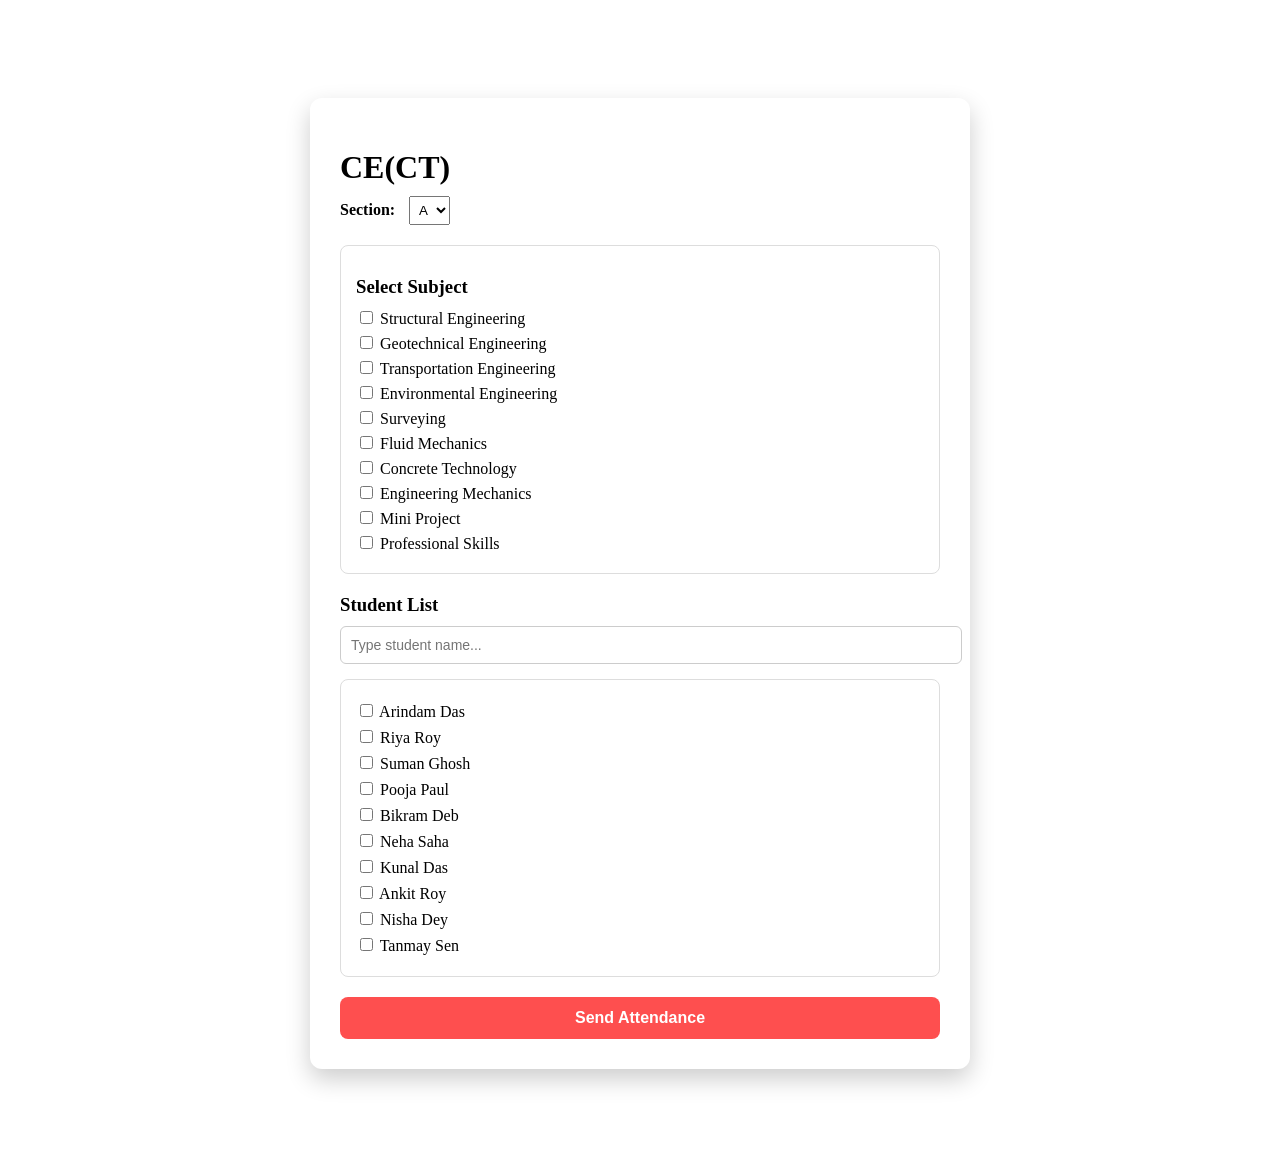
<file: diploma/cect.html>
<!DOCTYPE html>
<html lang="en">

<head>
    <meta charset="UTF-8">
    <meta name="viewport" content="width=device-width, initial-scale=1.0">
    <title>CE Attendance</title>
    <link rel="stylesheet" href="../style.css">
</head>

<body>
<div class="container">

    <h1>CE(CT)</h1>

    <!-- Section Selection -->
    <div class="sectionBox">
        <label for="section">Section:</label>
        <select id="section">
            <option>A</option>
            <option>B</option>
        </select>
    </div>

    <!-- Subject Selection -->
    <div class="sublist">
        <h3>Select Subject</h3>

        <div><label><input type="checkbox" class="subject"> Structural Engineering</label></div>
        <div><label><input type="checkbox" class="subject"> Geotechnical Engineering</label></div>
        <div><label><input type="checkbox" class="subject"> Transportation Engineering</label></div>
        <div><label><input type="checkbox" class="subject"> Environmental Engineering</label></div>
        <div><label><input type="checkbox" class="subject"> Surveying</label></div>
        <div><label><input type="checkbox" class="subject"> Fluid Mechanics</label></div>
        <div><label><input type="checkbox" class="subject"> Concrete Technology</label></div>
        <div><label><input type="checkbox" class="subject"> Engineering Mechanics</label></div>
        <div><label><input type="checkbox" class="subject"> Mini Project</label></div>
        <div><label><input type="checkbox" class="subject"> Professional Skills</label></div>
    </div>

    <!-- Student List -->
    <h3>Student List</h3>

    <div class="searchBox">
        <input type="text" id="searchInput" placeholder="Type student name...">
    </div>

    <!-- SECTION A -->
    <div class="studentList sectionA">

        <div><label><input type="checkbox" class="student"> Arindam Das</label></div>
        <div><label><input type="checkbox" class="student"> Riya Roy</label></div>
        <div><label><input type="checkbox" class="student"> Suman Ghosh</label></div>
        <div><label><input type="checkbox" class="student"> Pooja Paul</label></div>
        <div><label><input type="checkbox" class="student"> Bikram Deb</label></div>
        <div><label><input type="checkbox" class="student"> Neha Saha</label></div>
        <div><label><input type="checkbox" class="student"> Kunal Das</label></div>
        <div><label><input type="checkbox" class="student"> Ankit Roy</label></div>
        <div><label><input type="checkbox" class="student"> Nisha Dey</label></div>
        <div><label><input type="checkbox" class="student"> Tanmay Sen</label></div>

    </div>

    <!-- SECTION B -->
    <div class="studentList sectionB" style="display:none;">

        <div><label><input type="checkbox" class="student"> Rahul Sharma</label></div>
        <div><label><input type="checkbox" class="student"> Sneha Das</label></div>
        <div><label><input type="checkbox" class="student"> Vikash Gupta</label></div>
        <div><label><input type="checkbox" class="student"> Anjali Roy</label></div>
        <div><label><input type="checkbox" class="student"> Deepak Paul</label></div>
        <div><label><input type="checkbox" class="student"> Komal Saha</label></div>
        <div><label><input type="checkbox" class="student"> Ravi Singh</label></div>
        <div><label><input type="checkbox" class="student"> Priyanka Das</label></div>
        <div><label><input type="checkbox" class="student"> Saurav Deb</label></div>
        <div><label><input type="checkbox" class="student"> Arup Ghosh</label></div>

    </div>

    <!-- Send Button -->
    <button class="sendBtn">Send Attendance</button>
    <script src="/script.js"></script>
</div>
</body>

</html>
</file>
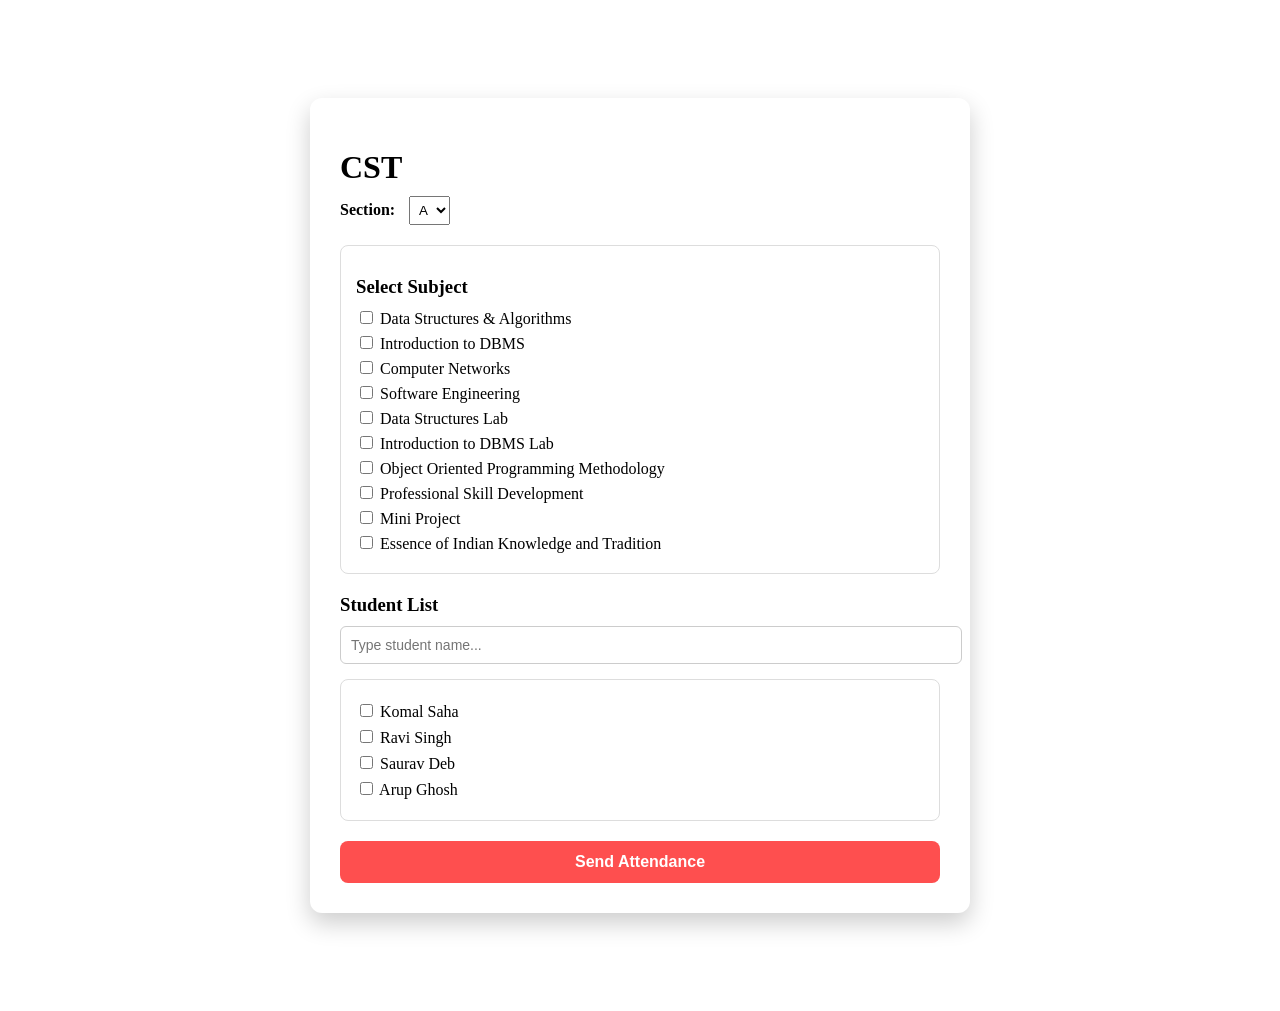
<file: diploma/cst.html>
<!DOCTYPE html>
<html lang="en">

<head>
    <meta charset="UTF-8">
    <meta name="viewport" content="width=device-width, initial-scale=1.0">
    <title>TCEA Attend Hub</title>
    <!-- <link rel="stylesheet" href="/old files/style.css"> -->
    <link rel="stylesheet" href="../style.css">
</head>

<body>
       <div class="container">

        <h1>CST</h1>
        <!-- Section Selection -->
        <div class="sectionBox">
            <label for="section">Section:</label>
            <select id="section">
                <option>A</option>
                <option>B</option>
            </select>
        </div>

        <!-- Subject Selection -->
        <div class="sublist">
            <h3>Select Subject</h3>

            <div><label><input type="checkbox" class="subject"> Data Structures & Algorithms</label></div>
            <div><label><input type="checkbox" class="subject"> Introduction to DBMS</label></div>
            <div><label><input type="checkbox" class="subject"> Computer Networks</label></div>
            <div><label><input type="checkbox" class="subject"> Software Engineering</label></div>
            <div><label><input type="checkbox" class="subject"> Data Structures Lab</label></div>
            <div><label><input type="checkbox" class="subject"> Introduction to DBMS Lab</label></div>
            <div><label><input type="checkbox" class="subject"> Object Oriented Programming Methodology</label></div>
            <div><label><input type="checkbox" class="subject"> Professional Skill Development</label></div>
            <div><label><input type="checkbox" class="subject"> Mini Project</label></div>
            <div><label><input type="checkbox" class="subject"> Essence of Indian Knowledge and Tradition</label></div>
        </div>

        <!-- Student List -->
        <h3>Student List</h3>

        <div class="searchBox">
            <input type="text" id="searchInput" placeholder="Type student name...">
        </div>
        <!-- SECTION A STUDENTS -->
        <div class="studentList sectionA">

        <div><label><input type="checkbox" class="student"> Komal Saha</label></div>
        <div><label><input type="checkbox" class="student"> Ravi Singh</label></div>
        <!-- <div><label><input type="checkbox" class="student"> Priyanka Das</label></div> -->
        <div><label><input type="checkbox" class="student"> Saurav Deb</label></div>
        <div><label><input type="checkbox" class="student"> Arup Ghosh</label></div>


        </div>

        <!-- SECTION B STUDENTS -->
        <div class="studentList sectionB" style="display:none;">

            <div><label><input type="checkbox" class="student"> Rahul Sharma</label></div>
            <div><label><input type="checkbox" class="student"> Priya Singh</label></div>
            <div><label><input type="checkbox" class="student"> Aman Gupta</label></div>
            <div><label><input type="checkbox" class="student"> Sneha Das</label></div>

        </div>

        <!-- Send Button -->
        <button class="sendBtn">Send Attendance</button>

    </div>
    <script src="/script.js"></script>
</body>

</html>
</file>
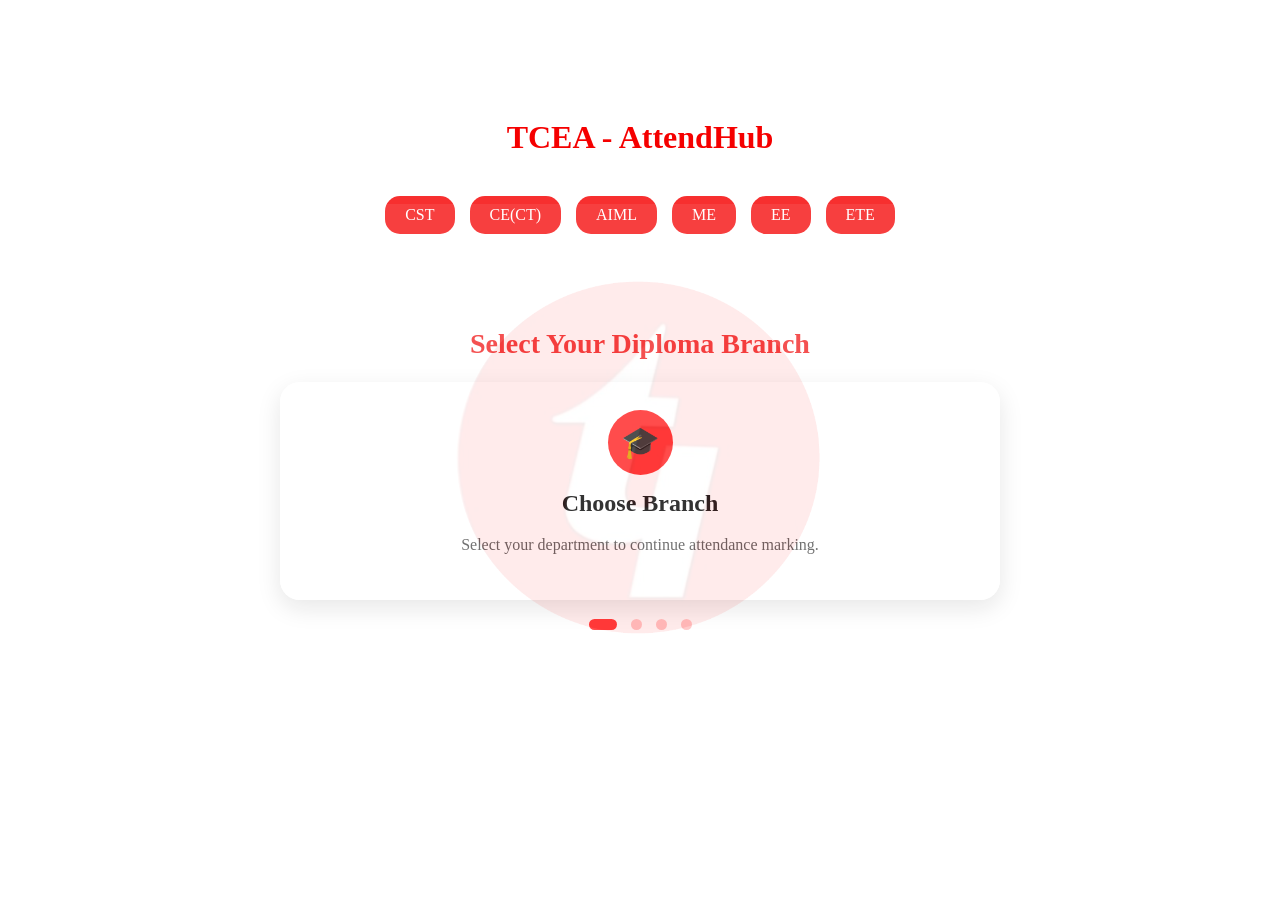
<file: diploma/diploma.html>
<!DOCTYPE html>
<html lang="en">

<head>
  <meta charset="UTF-8">
  <meta name="viewport" content="width=device-width, initial-scale=1.0">
  <title>TCEA Attend Hub</title>
  <link rel="stylesheet" href="../style.css">
</head>

<body>
  <header>
    <h1>TCEA - AttendHub</h1>
  </header>

  <div class="branches">
    <a class="a_button" href="cst.html">CST</a>
    <a class="a_button" href="cect.html">CE(CT)</a>
    <a class="a_button" href="aiml.html">AIML</a>
    <a class="a_button" href="me.html">ME</a>
    <a class="a_button" href="ee.html">EE</a>
    <a class="a_button" href="ete.html">ETE</a>
  </div>

  <section class="branch-info-slider">
    <h2>Select Your Diploma Branch</h2>

    <div class="info-slide active">
      <div class="info-icon">🎓</div>
      <h3>Choose Branch</h3>
      <p>Select your department to continue attendance marking.</p>
    </div>

    <div class="info-slide">
      <div class="info-icon">✅</div>
      <h3>Easy Attendance</h3>
      <p>Mark student attendance using simple checkboxes.</p>
    </div>

    <div class="info-slide">
      <div class="info-icon">🔍</div>
      <h3>Quick Search</h3>
      <p>Find student names quickly using the search option.</p>
    </div>

    <div class="info-slide">
      <div class="info-icon">📤</div>
      <h3>WhatsApp Sharing</h3>
      <p>Send attendance reports instantly to teachers.</p>
    </div>

    <div class="slider-dots">
      <span class="info-dot active-dot"></span>
      <span class="info-dot"></span>
      <span class="info-dot"></span>
      <span class="info-dot"></span>
    </div>
  </section>

  <script src="../script.js"></script>
</body>

</html>
</file>
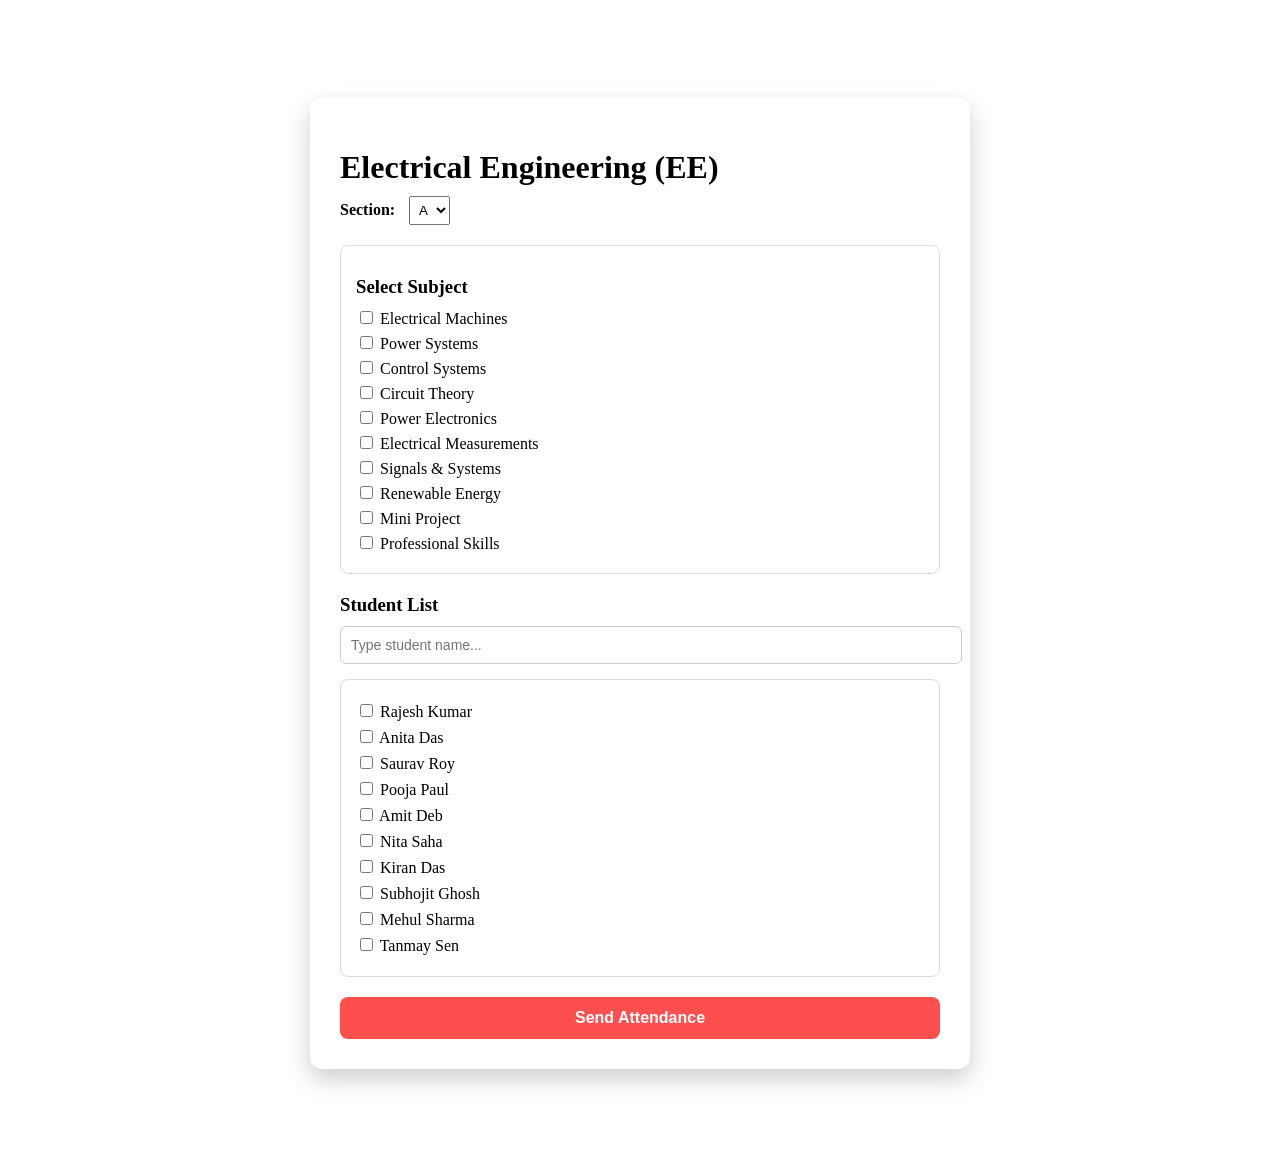
<file: diploma/ee.html>
<!DOCTYPE html>
<html lang="en">

<head>
    <meta charset="UTF-8">
    <meta name="viewport" content="width=device-width, initial-scale=1.0">
    <title>EE Attendance</title>
    <link rel="stylesheet" href="../style.css">
</head>

<body>
<div class="container">

    <h1>Electrical Engineering (EE)</h1>

    <!-- Section Selection -->
    <div class="sectionBox">
        <label for="section">Section:</label>
        <select id="section">
            <option>A</option>
            <option>B</option>
        </select>
    </div>

    <!-- Subject Selection -->
    <div class="sublist">
        <h3>Select Subject</h3>

        <div><label><input type="checkbox" class="subject"> Electrical Machines</label></div>
        <div><label><input type="checkbox" class="subject"> Power Systems</label></div>
        <div><label><input type="checkbox" class="subject"> Control Systems</label></div>
        <div><label><input type="checkbox" class="subject"> Circuit Theory</label></div>
        <div><label><input type="checkbox" class="subject"> Power Electronics</label></div>
        <div><label><input type="checkbox" class="subject"> Electrical Measurements</label></div>
        <div><label><input type="checkbox" class="subject"> Signals & Systems</label></div>
        <div><label><input type="checkbox" class="subject"> Renewable Energy</label></div>
        <div><label><input type="checkbox" class="subject"> Mini Project</label></div>
        <div><label><input type="checkbox" class="subject"> Professional Skills</label></div>
    </div>

    <!-- Student List -->
    <h3>Student List</h3>

    <div class="searchBox">
        <input type="text" id="searchInput" placeholder="Type student name...">
    </div>

    <!-- SECTION A -->
    <div class="studentList sectionA">

        <div><label><input type="checkbox" class="student"> Rajesh Kumar</label></div>
        <div><label><input type="checkbox" class="student"> Anita Das</label></div>
        <div><label><input type="checkbox" class="student"> Saurav Roy</label></div>
        <div><label><input type="checkbox" class="student"> Pooja Paul</label></div>
        <div><label><input type="checkbox" class="student"> Amit Deb</label></div>
        <div><label><input type="checkbox" class="student"> Nita Saha</label></div>
        <div><label><input type="checkbox" class="student"> Kiran Das</label></div>
        <div><label><input type="checkbox" class="student"> Subhojit Ghosh</label></div>
        <div><label><input type="checkbox" class="student"> Mehul Sharma</label></div>
        <div><label><input type="checkbox" class="student"> Tanmay Sen</label></div>

    </div>

    <!-- SECTION B -->
    <div class="studentList sectionB" style="display:none;">

        <div><label><input type="checkbox" class="student"> Rohit Singh</label></div>
        <div><label><input type="checkbox" class="student"> Sneha Roy</label></div>
        <div><label><input type="checkbox" class="student"> Vikash Gupta</label></div>
        <div><label><input type="checkbox" class="student"> Anjali Das</label></div>
        <div><label><input type="checkbox" class="student"> Deepak Paul</label></div>
        <div><label><input type="checkbox" class="student"> Komal Saha</label></div>
        <div><label><input type="checkbox" class="student"> Ravi Sharma</label></div>
        <div><label><input type="checkbox" class="student"> Priyanka Roy</label></div>
        <div><label><input type="checkbox" class="student"> Suman Das</label></div>
        <div><label><input type="checkbox" class="student"> Arup Deb</label></div>

    </div>

    <!-- Send Button -->
    <button class="sendBtn">Send Attendance</button>

</div>
    <script src="/script.js"></script>
</body>

</html>
</file>
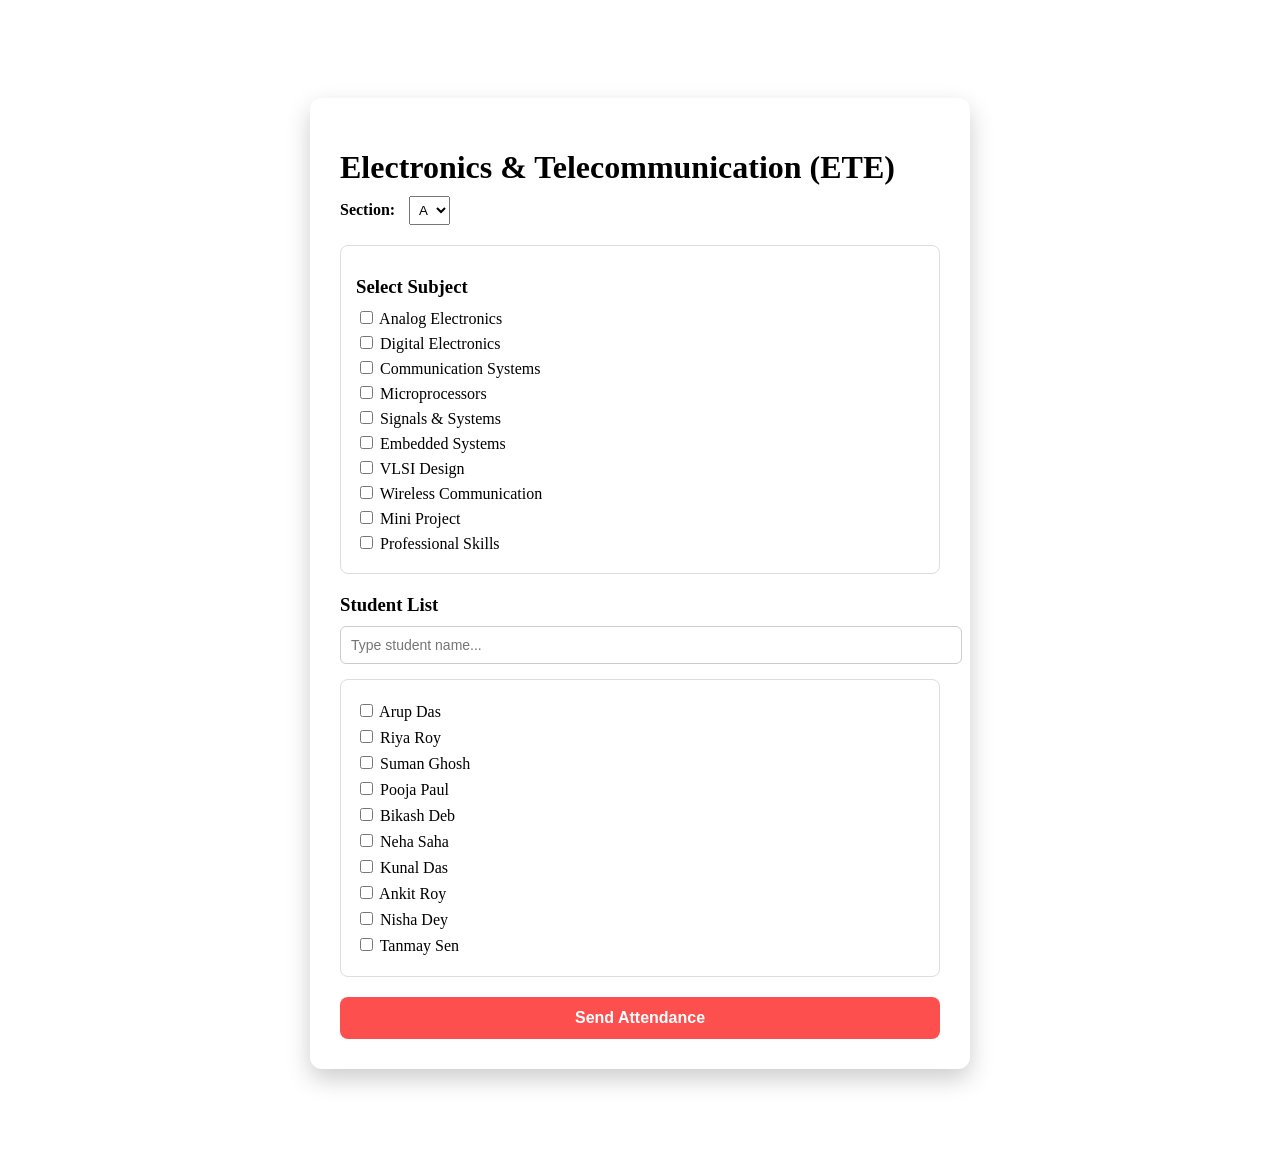
<file: diploma/ete.html>
<!DOCTYPE html>
<html lang="en">

<head>
    <meta charset="UTF-8">
    <meta name="viewport" content="width=device-width, initial-scale=1.0">
    <title>ETE Attendance</title>
    <link rel="stylesheet" href="../style.css">
</head>

<body>
<div class="container">

    <h1>Electronics & Telecommunication (ETE)</h1>

    <!-- Section Selection -->
    <div class="sectionBox">
        <label for="section">Section:</label>
        <select id="section">
            <option>A</option>
            <option>B</option>
        </select>
    </div>

    <!-- Subject Selection -->
    <div class="sublist">
        <h3>Select Subject</h3>

        <div><label><input type="checkbox" class="subject"> Analog Electronics</label></div>
        <div><label><input type="checkbox" class="subject"> Digital Electronics</label></div>
        <div><label><input type="checkbox" class="subject"> Communication Systems</label></div>
        <div><label><input type="checkbox" class="subject"> Microprocessors</label></div>
        <div><label><input type="checkbox" class="subject"> Signals & Systems</label></div>
        <div><label><input type="checkbox" class="subject"> Embedded Systems</label></div>
        <div><label><input type="checkbox" class="subject"> VLSI Design</label></div>
        <div><label><input type="checkbox" class="subject"> Wireless Communication</label></div>
        <div><label><input type="checkbox" class="subject"> Mini Project</label></div>
        <div><label><input type="checkbox" class="subject"> Professional Skills</label></div>
    </div>

    <!-- Student List -->
    <h3>Student List</h3>

    <div class="searchBox">
        <input type="text" id="searchInput" placeholder="Type student name...">
    </div>

    <!-- SECTION A -->
    <div class="studentList sectionA">

        <div><label><input type="checkbox" class="student"> Arup Das</label></div>
        <div><label><input type="checkbox" class="student"> Riya Roy</label></div>
        <div><label><input type="checkbox" class="student"> Suman Ghosh</label></div>
        <div><label><input type="checkbox" class="student"> Pooja Paul</label></div>
        <div><label><input type="checkbox" class="student"> Bikash Deb</label></div>
        <div><label><input type="checkbox" class="student"> Neha Saha</label></div>
        <div><label><input type="checkbox" class="student"> Kunal Das</label></div>
        <div><label><input type="checkbox" class="student"> Ankit Roy</label></div>
        <div><label><input type="checkbox" class="student"> Nisha Dey</label></div>
        <div><label><input type="checkbox" class="student"> Tanmay Sen</label></div>

    </div>

    <!-- SECTION B -->
    <div class="studentList sectionB" style="display:none;">

        <div><label><input type="checkbox" class="student"> Rahul Sharma</label></div>
        <div><label><input type="checkbox" class="student"> Sneha Das</label></div>
        <div><label><input type="checkbox" class="student"> Vikash Gupta</label></div>
        <div><label><input type="checkbox" class="student"> Anjali Roy</label></div>
        <div><label><input type="checkbox" class="student"> Deepak Paul</label></div>
        <div><label><input type="checkbox" class="student"> Komal Saha</label></div>
        <div><label><input type="checkbox" class="student"> Ravi Singh</label></div>
        <div><label><input type="checkbox" class="student"> Priyanka Das</label></div>
        <div><label><input type="checkbox" class="student"> Saurav Deb</label></div>
        <div><label><input type="checkbox" class="student"> Arindam Ghosh</label></div>

    </div>

    <!-- Send Button -->
    <button class="sendBtn">Send Attendance</button>

</div>
<script src="/script.js"></script>
</body>

</html>
</file>
<file: style.css>
Reset
* {
  margin: 0;
  padding: 0;
  box-sizing: border-box;
  font-family: Arial, Helvetica, sans-serif;
}

/* Body */
body {
  background-color: #fff;
  min-height: 100vh;
  position: relative;
  display: flex;
  flex-direction: column;
  align-items: center;
}

/* 🔥 Blurry Background Logo */
body::after {
  content: "";
  position: fixed;
  top: 50%;
  left: 50%;
  width: 700px;
  height: 700px;
  background: url("logo.png") no-repeat center;
  background-size: contain;
  transform: translate(-50%, -50%);
  opacity: 0.08;
  z-index: 0;

  pointer-events: none; /* ✅ FIX: allows clicking through */
}

/* Header */
header {
  color: rgb(245, 0, 0);
  margin-bottom: 20px;
  text-align: center;
  margin-top: 10vh;
  z-index: 1;
}

/* Sections */
#homePage,
#branchPage {
  background: white;
  padding: 30px;
  width: 600px;
  border-radius: 12px;
  box-shadow: 0 10px 25px rgba(0, 0, 0, 0.2);
  text-align: center;
  margin-bottom: 20px;
  position: relative;
  z-index: 1;
}

/* Headings */
h1 {
  margin-bottom: 10px;
}

h2 {
  margin-bottom: 20px;
}

h3 {
  margin: 15px 0 10px;
}

/* Paragraph */
p {
  color: #555;
  line-height: 1.5;
  margin-bottom: 15px;
}

/* 🔥 Anchor Buttons */
.a_button {
  display: inline-block;
  background: #f72f2f;
  text-decoration: none;
  color: white;
  border-radius: 15px;
  padding: 10px 20px;
  cursor: pointer;
  transition: 0.3s;
}

.a_button:hover {
  background: #d91f1f;
}
.a_db{
  margin: 10px;
}
/* Button container */
.courseBtns,
.branches {
  display: flex;
  justify-content: center;
  gap: 15px;
  flex-wrap: wrap;
  margin-top: 10px;
}

/* Container (Attendance Page) */
.container {
  margin: 10vh;
  background: white;
  padding: 30px;
  width: 600px;
  border-radius: 12px;
  box-shadow: 0 10px 25px rgba(0,0,0,0.2);
  position: relative;
  z-index: 1;
}

/* Section dropdown */
.sectionBox {
  margin-bottom: 20px;
  font-weight: bold;
}

.sectionBox select {
  margin-left: 10px;
  padding: 5px;
}

/* Subject list */
.sublist {
  border: 1px solid #ddd;
  padding: 15px;
  border-radius: 8px;
  margin-bottom: 20px;
}

.sublist div {
  margin: 5px 0;
}

/* Search box */
.searchBox {
  margin-bottom: 15px;
}

.searchBox input {
  width: 100%;
  padding: 10px;
  border-radius: 6px;
  border: 1px solid #ccc;
  font-size: 14px;
}

/* Student list */
.studentList {
  max-height: 300px;
  overflow-y: auto;
  border: 1px solid #ddd;
  padding: 15px;
  border-radius: 8px;
}

.studentList div {
  margin: 6px 0;
}

label {
  cursor: pointer;
}

/* Send button */
.sendBtn {
  width: 100%;
  margin-top: 20px;
  padding: 12px;
  background: #fe4f4f;
  color: white;
  border: none;
  border-radius: 8px;
  font-size: 16px;
  font-weight: bold;
  cursor: pointer;
  transition: 0.3s;
}

.sendBtn:hover {
  background: #d91f1f;
}

/* Scrollbar */
.studentList::-webkit-scrollbar {
  width: 6px;
}

.studentList::-webkit-scrollbar-thumb {
  background: #fe4f4f;
  border-radius: 10px;
}

/* ================= RESPONSIVE ================= */

/* Tablet */
@media (max-width: 768px) {
  #homePage,
  #branchPage,
  .container {
    width: 90%;
    padding: 20px;
  }

  button,
  .a_button {
    width: 100%;
    text-align: center;
  }
}

/* Mobile */
@media (max-width: 480px) {
  body {
    padding: 10px;
    justify-content: flex-start;
  }

  header {
    margin-top: 5vh;
  }

  h1 {
    font-size: 22px;
  }

  h2 {
    font-size: 18px;
  }

  p {
    font-size: 13px;
  }

  #homePage,
  #branchPage,
  .container {
    width: 100%;
    padding: 15px;
  }

  .studentList {
    max-height: 250px;
  }
}
.features-section {
  width: 100%;
  display: flex;
  justify-content: center;
  align-items: stretch;
  gap: 25px;
  margin-top: 60px;
  flex-wrap: wrap;
  margin-bottom: 10vh;
}

.feature-card {
  background: #ffffff;
  width: 240px;
  padding: 25px 20px;
  border-radius: 18px;
  text-align: center;
  box-shadow: 0 6px 18px rgba(0, 0, 0, 0.08);
  transition: transform 0.3s ease, box-shadow 0.3s ease;
}

.feature-card:hover {
  transform: translateY(-6px);
  box-shadow: 0 10px 24px rgba(255, 77, 77, 0.18);
}

.feature-icon {
  width: 55px;
  height: 55px;
  margin: 0 auto 15px;
  background: #ff4d4d;
  color: white;
  font-size: 26px;
  font-weight: bold;
  border-radius: 50%;
  display: flex;
  align-items: center;
  justify-content: center;
}

.feature-card h3 {
  font-size: 22px;
  color: #222;
  margin-bottom: 10px;
}

.feature-card p {
  font-size: 15px;
  color: #666;
  line-height: 1.5;
}
.branch-info-slider {
  width: 90%;
  max-width: 720px;
  margin: 70px auto 0;
  text-align: center;
}

.branch-info-slider h2 {
  color: #f44343;
  font-size: 28px;
  margin-bottom: 22px;
}

.info-slide {
  display: none;
  background: rgba(255, 255, 255, 0.95);
  padding: 28px 25px;
  border-radius: 20px;
  box-shadow: 0 8px 25px rgba(0, 0, 0, 0.10);
  animation: slideFade 0.6s ease;
}

.info-slide.active {
  display: block;
}

.info-icon {
  width: 65px;
  height: 65px;
  margin: 0 auto 15px;
  background: #ff3d3d;
  color: #fff;
  border-radius: 50%;
  font-size: 31px;
  display: flex;
  align-items: center;
  justify-content: center;
}

.info-slide h3 {
  font-size: 24px;
  color: #222;
  margin-bottom: 10px;
}

.info-slide p {
  font-size: 16px;
  color: #666;
}

.slider-dots {
  margin-top: 16px;
}

.info-dot {
  height: 11px;
  width: 11px;
  margin: 0 5px;
  background: #ffc6c6;
  border-radius: 50%;
  display: inline-block;
}

.info-dot.active-dot {
  background: #ff3d3d;
  width: 28px;
  border-radius: 20px;
}

@keyframes slideFade {
  from {
    opacity: 0;
    transform: translateY(14px);
  }

  to {
    opacity: 1;
    transform: translateY(0);
  }
}
</file>
